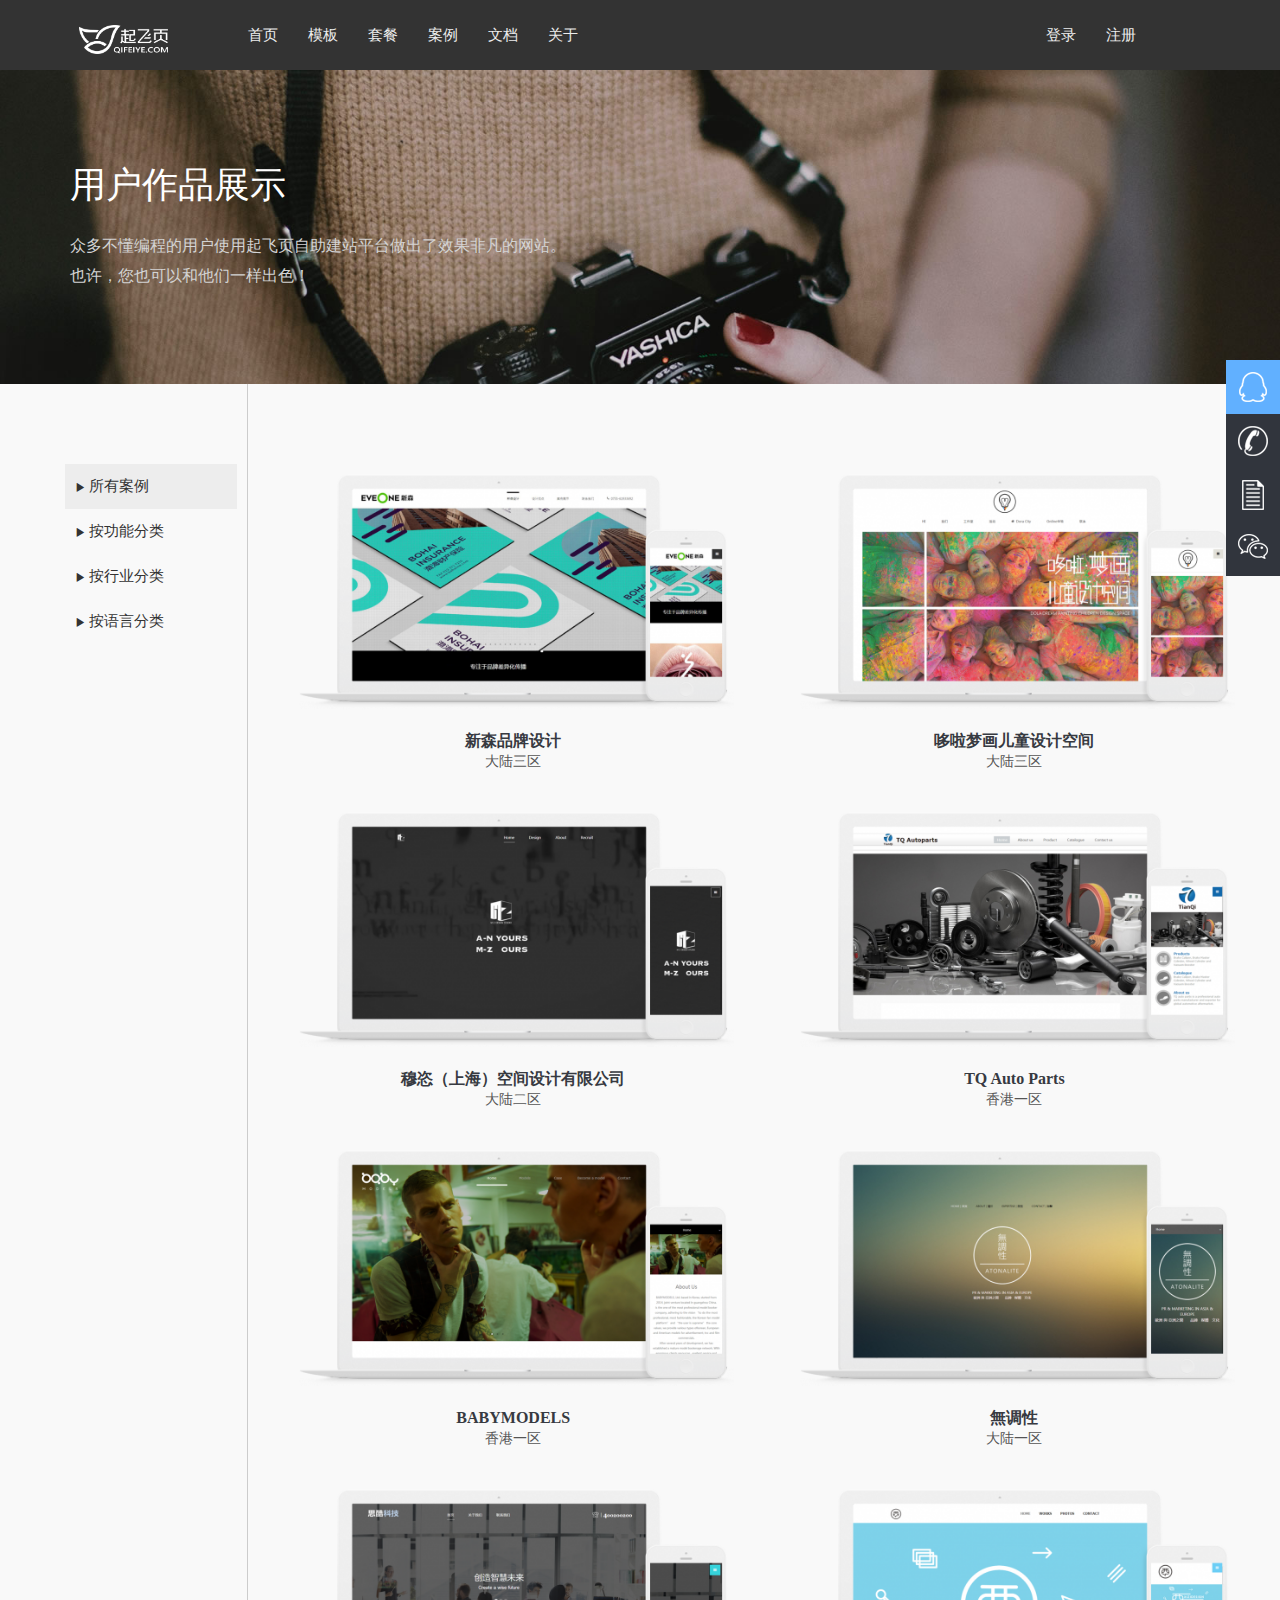
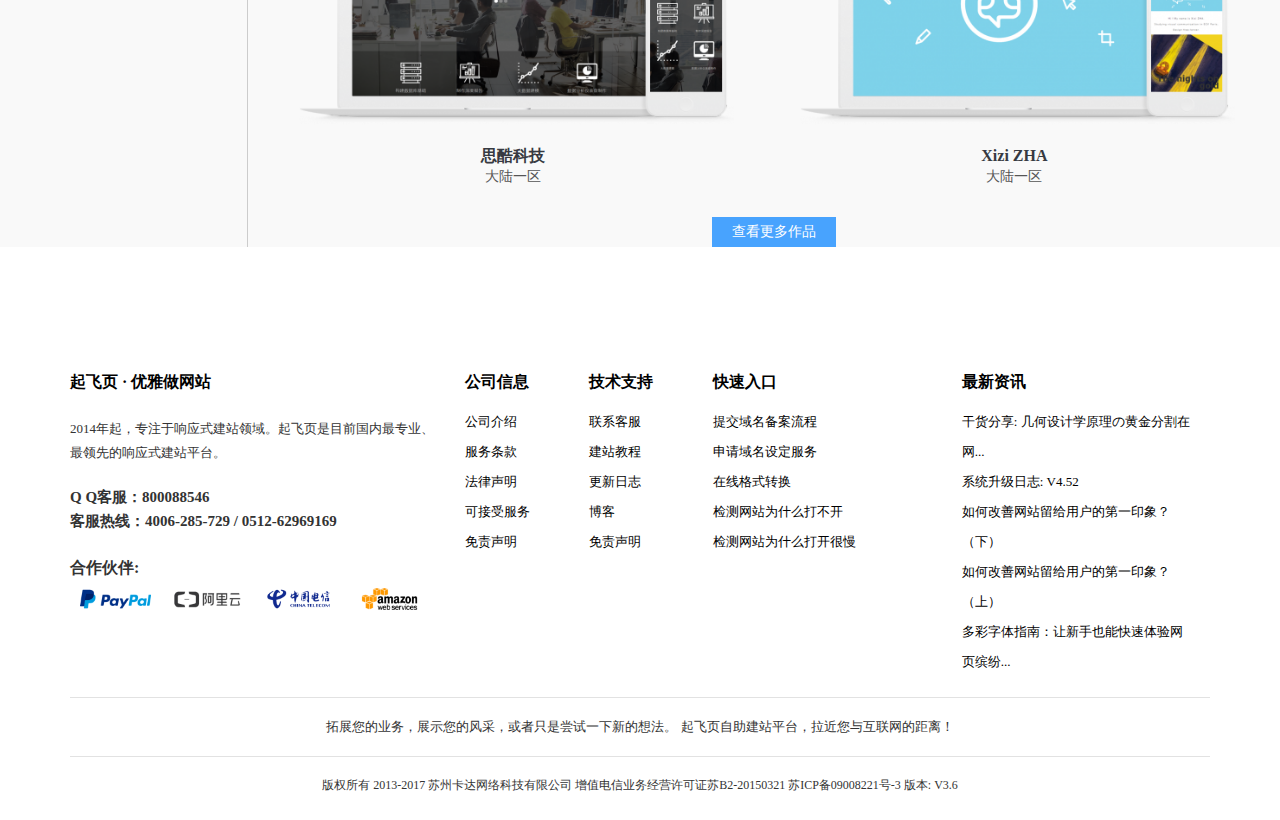
<file: example.html>
﻿<!DOCTYPE html>
<html>
	<head>
		<meta charset="UTF-8">
		<meta name="viewport" content="width=device-width,initial-scale=1,minimum-scale=1,maximum-scale=1,user-scalable=no" />
		<link rel="stylesheet" href="css/bootstrap.css" />
		<link rel="stylesheet" href="css/example.css"/>
		<link rel="stylesheet" href="css/footer&cbl.css" />
		<link rel="stylesheet" href="css/daohang.css"/>
		<script type="text/javascript" src="js/jquery-1.11.3.js" ></script>		
		<script type="text/javascript" src="js/bootstrap.js" ></script>
		<script type="text/javascript" src="js/hp.js"></script>
		<script type="text/javascript" src="js/templet.js" ></script>
		<title></title>
	</head>
	<body>
	<div id="main">
		<header  data-spy="affix" data-offset-top="70">
			<nav class="navbar-inverse" id="daohang">
				<div class="daohang">
					<div class="navbar-header clearfix">
						<button type="button" class="zd" id="zd" >
							<span class="glyphicon glyphicon-align-justify"></span>
						</button>
						<a href="#" class="navbar-brand"><img src="img/qifeiye.png"/></a>
					</div>
					<div class="collapse navbar-collapse" id="daohangtiao">
						<ul class="nav navbar-nav">
							<li><a href="index.html">首页</a></li>
							<li><a href="templet.html">模板</a></li>
							<li><a href="setmeal.html">套餐</a></li>
							<li><a href="example.html">案例</a></li>
							<li class="wd1"><a href="">文档</a>
								<ul class="wd2 clearfix">
									<li class="pull-left " style="width: 233px;">
										<p><a href="#" class="a1">教程中心</a></p>
										<ul class="ul1 pull-left">
											<li><a href="#">快速入门</a></li>
											<li><a href="#">绑定域名</a></li>
											<li><a href="#">网页设计</a></li>
										</ul>
										<ul class="ul2 pull-left">
											<li><a href="#">SEO相关</a></li>
											<li><a href="#">网站备案</a></li>
											<li><a href="#">商城在线</a></li>							
										</ul>
									</li>
									<li class="pull-left clearfix" style="width: 219px;">
										<p><a href="#" class="a1">版本更新日志</a></p>
										<ul class="ul1"> 
											<li><a href="#" title="系统升级日志：V4.52">系统升级日志：V4.52</a></li>
											<li><a href="#" title="系统升级日志：V4.50 & V4.51">系统升级日志：V4.50 ...</a></li>
											<li><a href="#" title="系统升级日志：V4.49">系统升级日志：V4.49</a></li>
											<li><a href="#" title="系统升级日志：V4.48">系统升级日志：V4.48</a></li>
										</ul>										
									</li>
									<li class="pull-left clearfix" style="width: 479px;">
										<p><a href="#" class="a1">建站资讯</a></p>
										<ul class="ul1">
											<li><a href="#" title="2017年响应式网站设计中字体排版的新趋势">2017年响应式网站设计中字...</a></li>
											<li><a href="#" title="如何提高网站的设计感？巧妙的几何图案是个捷径">如何提高网站的设计感？巧妙的...</a></li>
											<li><a href="#" title="什么是响应式网页布局? 给你五个最经典的例子">什么是响应式网页布局? 给你...</a></li>
											<li><a href="#" title="干货分享: 几何设计学原理の黄金分割在网页设计中应用">干货分享: 几何设计学原理の...</a></li>
										</ul>										
									</li>
								</ul>
							</li>
							<li class="gy1"><a href="">关于</a>
								<ul class="gy2 clearfix">
									<li class="pull-left clearfix" style="width: 130px;">
										<p><a href="#" class="a1">公司介绍</a></p>
										<ul class="ul1">
											<li><a href="#">公司介绍</a></li>
											<li><a href="#">服务条款</a></li>
											<li><a href="#">法律声明</a></li>
											<li><a href="#">可接受服务</a></li>
											<li><a href="#">免责声明</a></li>
										</ul>										
									</li>
									<li class="pull-left clearfix" style="width: 330px;">
										<p><a href="#" class="a1">荣誉资质</a></p>
										<table >
											<tr>
												<td><a href="#" class="a2"><img src="img/gy04.jpg"/></td>
												<td><a href="#" class="a2"><img src="img/gy01.jpg"/></td>
											</tr>
											<tr>
												<td><a href="#" class="a2"><img src="img/gy03.jpg"/></td>
												<td><a href="#" class="a2"><img src="img/gy02.jpg"/></td>
											</tr>
										</table>
									</li>
									<li class="lianxi pull-left clearfix" style="width: 478px;">
										<p><a href="#" class="a1">联系客服</a></p>
										<ul class="col-lg-12 col-md-12">
											<li><a href="#" class="aa1">客户服务热线</a></li>
											<li><a href="#" class="aa2">4006-285-729</a></li>
											<li><a href="#" class="aa1">QQ客户中心</a></li>
											<li><a href="#" class="aa2">800088546</a></li>
											<li><a href="#" class="aa1">公司地址</a></li>
											<li><a href="#" class="aa2">苏州市工业园区加成大厦F4-D2</a></li>
										</ul>										
									</li>
								</ul>
							</li>
								
						</ul>
						<ul class="zcdl nav navbar-nav pull-right">
							<li><a href="login.html">登录</a></li>
							<li><a href="register.html">注册</a></li>
						</ul>
					</div>					
				</div>
				<div id="box">
					<div class="box1 col-sm-2 col-xs-2">
						<span id="X" class="glyphicon glyphicon-remove pull-right" ></span>
					</div>
					<div class="box2 col-sm-10 col-xs-10" >
						<ul id="ul1"class="clearfix">
							<li><a href="index.html">首页</a></li>
							<li><a href="templet.html">模板</a></li>
							<li><a href="setmeal.html">套餐</a></li>
							<li><a href="example.html">案例</a></li>
							<li id="wd"><a>文档<i class="glyphicon glyphicon-menu-right"></i></a></li>
							<li id="gy"><a>关于<i class="glyphicon glyphicon-menu-right"></i></a></li>
						</ul>
						<div id="wd1">
							<ul>
								<li id="fanhui1"><a>返回上一级</a></li>
								<li><a>教程中心</a></li>
								<li><a>建站资讯</a></li>
								<li><a>更新日志</a></li>
							</ul>
						</div>
						<div id="gy1" >
							<ul id="ul2">
								<li id="fanhui2"><a>返回上一级</a></li>
								<li id="gcxx"><a>公司信息<i class="glyphicon glyphicon-menu-right"></i></a></li>
								<li><a>荣誉资质</a></li>
								<li><a>联系客服</a></li>
							</ul>
						</div>
						<div id="gc" >
							<ul >
								<li id="fanhui3"><a>返回上一级</a></li>
								<li><a>公司介绍</a></li>
								<li><a>服务条款</a></li>
								<li><a>法律声明</a></li>
								<li><a>可接受服务</a></li>
								<li><a>免责声明</a></li>
							</ul>
						</div>
					</div>
				</div>
			</nav>
		</header>
		<div class="main">
			<div class="e1">
				<div class="e1-1">
					<div class="e1-1-1 ">
						<div class="e1-1-1a container">
							<img src="img/p4-2.png" class="img-responsive" width="234" height="56"/><br />
							<span>起飞页是当今最领先的响应式自助建站平台，流线式网页布局设计方案，可视化图文内容编辑模式，它让网站制作和维护成为一件轻松惬意的事。无论是普通互联网用户还是专业网站制作人员，都能使用起飞页设计出最具专业水准的网站。</span>	
							<br><a>现在注册</a>
						</div>
					</div>
			    </div>
			    <div class="e1-2">
			    	<div class="e1-2-1">
						<div class="e1-2-1a container">
							<span>用户作品展示</span>	
							<br>
							<p>众多不懂编程的用户使用起飞页自助建站平台做出了效果非凡的网站。</p>
							<p>也许，您也可以和他们一样出色！</p>
						</div>
					</div>
			    </div>
			</div>
			<div class="e2 clearfix">
				<div class="e2-1 col-lg-2 col-md-2">
					<ul class="eul1">
						<li><span class="active"><b class="glyphicon glyphicon-play"></b> 所有案例</span></li>
						<li><span><b class="glyphicon glyphicon-play"></b> 按功能分类</span>
							<ul class="eul2">
								<li><a><b class="glyphicon glyphicon-play"></b> 企业展示</a></li>
								<li><a><b class="glyphicon glyphicon-play"></b> 产品、作品...</a></li>
								<li><a><b class="glyphicon glyphicon-play"></b> 个人展示</a></li>
								<li><a><b class="glyphicon glyphicon-play"></b> 博客</a></li>
								<li><a><b class="glyphicon glyphicon-play"></b> 在线商城</a></li>
							</ul>
						</li>
						<li><span><b class="glyphicon glyphicon-play"></b> 按行业分类</span>
							<ul class="eul2">
								<li><a><b class="glyphicon glyphicon-play"></b> 企业服务</a></li>
								<li><a><b class="glyphicon glyphicon-play"></b> 文化机构</a></li>
								<li><a><b class="glyphicon glyphicon-play"></b> IT</a></li>
								<li><a><b class="glyphicon glyphicon-play"></b> 贸易</a></li>
								<li><a><b class="glyphicon glyphicon-play"></b> 金融</a></li>
								<li><a><b class="glyphicon glyphicon-play"></b> 图媒</a></li>
								<li><a><b class="glyphicon glyphicon-play"></b> 家居</a></li>
								<li><a><b class="glyphicon glyphicon-play"></b> 旅游</a></li>
								<li><a><b class="glyphicon glyphicon-play"></b> 法律服务</a></li>
								<li><a><b class="glyphicon glyphicon-play"></b> 生物科技</a></li>
								<li><a><b class="glyphicon glyphicon-play"></b> 能源</a></li>
								<li><a><b class="glyphicon glyphicon-play"></b> 餐饮</a></li>
								<li><a><b class="glyphicon glyphicon-play"></b> 汽车服务</a></li>
								<li><a><b class="glyphicon glyphicon-play"></b> 公益</a></li>
							</ul>
						</li>
						<li><span><b class="glyphicon glyphicon-play"></b> 按语言分类</span>
							<ul class="eul2">
								<li><a><b class="glyphicon glyphicon-play"></b> 英语</a></li>
								<li><a><b class="glyphicon glyphicon-play"></b> 日语</a></li>
							</ul>
						</li>
					</ul>
				</div>
				<div class="e2-2 col-lg-10 col-md-10 col-sm-12 col-xs-12 clearfix">
					<div class="e2-2-1">
						<div>
							<div class="e2-2-1-menu" data-toggle="collapse" data-target="#nav">按分类浏览<i class="glyphicon glyphicon-menu-down pull-right"></i></div>
							<nav  id="nav" class="collapse" >
							<li><b class="glyphicon glyphicon-play"></b> 所有案例</li>
							<li data-toggle="collapse" data-target="#e2ul1" ><b class="glyphicon glyphicon-play"></b> 按功能分类<i class="glyphicon glyphicon-menu-down pull-right"></i>
								<ul id="e2ul1" class="e2ul collapse" >
									<li><b class="glyphicon glyphicon-play"></b> 企业展示</li>
									<li><b class="glyphicon glyphicon-play"></b> 产品、作品...</li>
									<li><b class="glyphicon glyphicon-play"></b> 个人展示</li>
									<li><b class="glyphicon glyphicon-play"></b> 博客</li>
									<li><b class="glyphicon glyphicon-play"></b> 在线商城</li>
								</ul>
							</li>
							<li data-toggle="collapse" data-target="#e2ul2"><b class="glyphicon glyphicon-play"></b> 按行业分类<i class="glyphicon glyphicon-menu-down pull-right"></i>
								<ul id="e2ul2" class="e2ul collapse">
									<li><b class="glyphicon glyphicon-play"></b> 企业服务</li>
									<li><b class="glyphicon glyphicon-play"></b> 文化机构</li>
									<li><b class="glyphicon glyphicon-play"></b> IT</li>
									<li><b class="glyphicon glyphicon-play"></b> 贸易</li>
									<li><b class="glyphicon glyphicon-play"></b> 金融</li>
									<li><b class="glyphicon glyphicon-play"></b> 图媒</li>
									<li><b class="glyphicon glyphicon-play"></b> 家居</li>
									<li><b class="glyphicon glyphicon-play"></b> 旅游</li>
									<li><b class="glyphicon glyphicon-play"></b> 法律服务</li>
									<li><b class="glyphicon glyphicon-play"></b> 生物科技</li>
									<li><b class="glyphicon glyphicon-play"></b> 能源</li>
									<li><b class="glyphicon glyphicon-play"></b> 餐饮</li>
									<li><b class="glyphicon glyphicon-play"></b> 汽车服务</li>
									<li><b class="glyphicon glyphicon-play"></b> 公益</li>
							</ul>
							</li>
							<li data-toggle="collapse" data-target="#e2ul3"><b class="glyphicon glyphicon-play"></b> 按语言分类<i class="glyphicon glyphicon-menu-down pull-right"></i>
								<ul id="e2ul3" class="e2ul collapse">
									<li><b class="glyphicon glyphicon-play"></b> 英语</li>
									<li><b class="glyphicon glyphicon-play"></b> 日语</li>
							</ul>
							</li>
							</nav>
						</div>							
					</div>		
					<div class="e2-2-2 col-lg-12 col-md-12 col-sm-12 col-xs-12 clearfix">
						<!--<div class="e2-2-2-anli col-lg-6 col-md-6 col-sm-6 col-xs-6" style="background: skyblue;">
							<div class="e2-2-2-img">
								<a title="新森品牌设计"><img src="img/p4-4.png" class="img-responsive"/></a>
							</div>
							<div class="e2-2-2-w">
								<span><a title="新森品牌设计">新森品牌设计</a></span>
								<p>大陆三区</p>								
							</div>					
						</div>-->								
					</div>
					<div class="e2-2-3 col-lg-12 col-md-12 col-sm-12 col-xs-12">
						<a>查看更多作品</a>
					</div>
				</div>
			</div>
		</div>
		
		<div class="footer">
			<div class="f1">
				<div class="container">
					<div class="ff1 col-lg-4 col-md-4 col-sm-12 col-xs-12">
						<div class="ff1-1">起飞页 · 优雅做网站</div>
						<div class="ff1-2">2014年起，专注于响应式建站领域。起飞页是目前国内最专业、最领先的响应式建站平台。</div>
						<div class="ff1-3">
							<p>Q Q客服：800088546</p>
							<p>客服热线：4006-285-729 / 0512-62969169</p>
						</div>
						<div class="ff1-4">
							<p>合作伙伴:</p>
							<div class="col-lg-3 col-md-3 col-sm-3 col-xs-3"><img src="img/p1-25 (1).png"></div>
							<div class="col-lg-3 col-md-3 col-sm-3 col-xs-3"><img src="img/p1-25 (4).png"></div>
							<div class="col-lg-3 col-md-3 col-sm-3 col-xs-3"><img src="img/p1-25 (2).png"></div>
							<div class="col-lg-3 col-md-3 col-sm-3 col-xs-3"><img src="img/p1-25 (3).png"></div>							
						</div>
					</div>
					<div class="ff2 col-lg-8 col-md-8">
						<div class="col-lg-2 col-md-2">
							<div class="ff2-1"><p>公司信息</p></div>
							<p><a href="#">公司介绍</a></p>
							<p><a href="#">服务条款</a></p>
							<p><a href="#">法律声明</a></p>
							<p><a href="#">可接受服务</a></p>
							<p><a href="#">免责声明</a></p>
						</div>
						<div class="col-lg-2 col-md-2">
							<div class="ff2-1"><p>技术支持</p></div>
							<p><a href="#">联系客服</a></p>
							<p><a href="#">建站教程</a></p>
							<p><a href="#">更新日志</a></p>
							<p><a href="#">博客</a></p>
							<p><a>免责声明</a></p>
						</div>
						<div class="col-lg-4 col-md-4">
							<div class="ff2-1"><p>快速入口</p></div>
							<p><a href="#">提交域名备案流程</a></p>
							<p><a href="#">申请域名设定服务</a></p>
							<p><a href="#">在线格式转换</a></p>
							<p><a href="#">检测网站为什么打不开</a></p>
							<p><a href="#">检测网站为什么打开很慢</a></p>
						</div>
						<div class="col-lg-4 col-md-4" style="padding-right: 0;">
							<div class="ff2-1"><p>最新资讯</p></div>
							<p><a href="#">干货分享: 几何设计学原理の黄金分割在网...</a></p>
							<p><a href="#">系统升级日志: V4.52</a></p>
							<p><a href="#">如何改善网站留给用户的第一印象？（下）</a></p>
							<p><a href="#">如何改善网站留给用户的第一印象？（上）</a></p>
							<p><a href="#">多彩字体指南：让新手也能快速体验网页缤纷...</a></p>
						</div>
					</div>
				</div>
								
			</div>
			<div class="f2">
				<div class="container">
					<hr style="width: 100%;border: none;height: 1px;background-color: #E2E2E2;"/>
					<p>拓展您的业务，展示您的风采，或者只是尝试一下新的想法。 起飞页自助建站平台，拉近您与互联网的距离！</p>
					<hr style="width: 100%;border: none;height: 1px;background-color: #E2E2E2;"/>
					<p>版权所有 2013-2017 苏州卡达网络科技有限公司   增值电信业务经营许可证苏B2-20150321 苏ICP备09008221号-3 版本: V3.6</p>
				</div>
			</div>
		</div>
		
	
		<ul class="cbl" >
			<li><a href="#">
				<div class="icon d1"><i class="i1"></i><span class="title">在线客服</span></div>
			</a></li>
			<i class="clearfix"></i>
			<li><a href="#">
				<div class="icon d2"><i class="i2"></i><span class="title">4006285729</span></div>
			</a></li>
			<i class="clearfix"></i>
			<li><a  href="#">
				<div class="icon"><i class="i3"></i><span class="title">教程中心</span></div>
			</a></li>
			<i class="clearfix"></i>
			<li ><a  href="#">
				<div class="icon d4" data-toggle="tooltip" data-placement = "left" title="<img src='img/erweima.png'><br/> 关注微信 " data-html="true"><i class="i4"></i></div>
			</a></li>
		</ul>
	</div>
	</body>
</html>
</file>
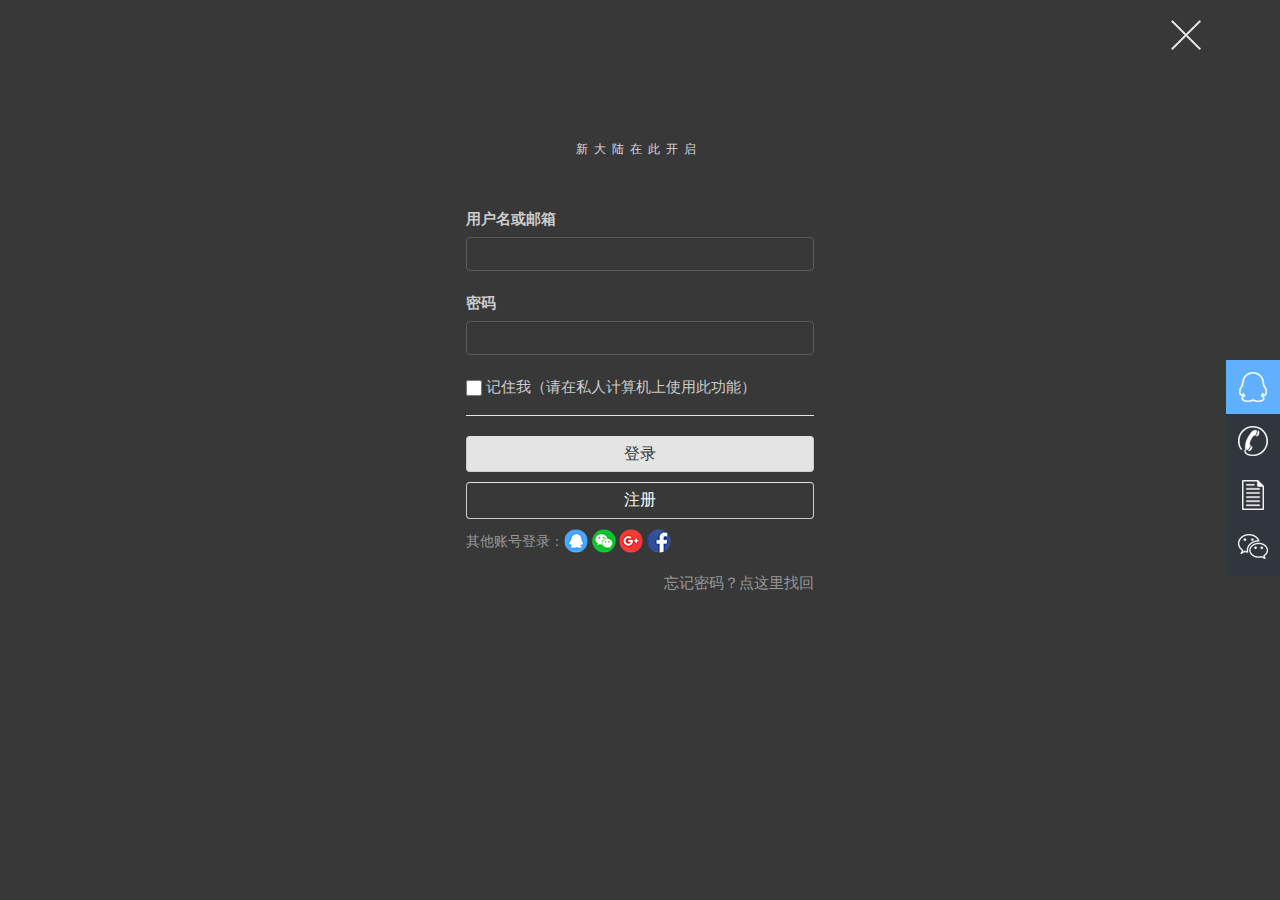
<file: login.html>
﻿<!DOCTYPE html>
<html>
	<head>
		<meta charset="utf-8">
		<meta name="viewport" content="width=device-width,initial-scale=1,minimum-scale=1,maximum-scale=1,user-scalable=no" />
		<link rel="stylesheet" href="css/bootstrap.css" />
		<link rel="stylesheet" href="css/login.css" />
		<link rel="stylesheet" href="css/footer&cbl.css" />
		<link rel="stylesheet" href="css/daohang.css" />
		<script type="text/javascript" src="js/jquery-1.11.3.js" ></script>		
		<script type="text/javascript" src="js/bootstrap.js" ></script>
		<script type="text/javascript" src="js/templet.js" ></script>
		<script type="text/javascript" src="js/hp.js" ></script>
		<title></title>
	</head>
	<body>
		<div id="main">
			<nav class=" navbar-inverse" id="daohang">
				<div class="daohang">
					<div class="navbar-header clearfix">
						<button type="button" class="zd" id="zd" >
							<span class="glyphicon glyphicon-align-justify"></span>
						</button>
					</div>
					<div class="collapse navbar-collapse" id="daohangtiao">
						<span class="close"><a href="javascript:history.go(-1);"><i></i></a></span>
					</div>						
				</div>
				<div id="box">
					<div class="box1 col-sm-2 col-xs-2">
						<span id="X" class="glyphicon glyphicon-remove pull-right" ></span>
					</div>
					<div class="box2 col-sm-10 col-xs-10" >
						<ul id="ul1"class="clearfix">
							<li><a href="index.html">首页</a></li>
							<li><a href="templet.html">模板</a></li>
							<li><a href="setmeal.html">套餐</a></li>
							<li><a href="example.html">案例</a></li>
							<li id="wd"><a>文档<i class="glyphicon glyphicon-menu-right"></i></a></li>
							<li id="gy"><a>关于<i class="glyphicon glyphicon-menu-right"></i></a></li>
						</ul>
						<div id="wd1">
							<ul>
								<li id="fanhui1"><a>返回上一级</a></li>
								<li><a>教程中心</a></li>
								<li><a>建站资讯</a></li>
								<li><a>更新日志</a></li>
							</ul>
						</div>
						<div id="gy1" >
							<ul id="ul2">
								<li id="fanhui2"><a>返回上一级</a></li>
								<li id="gcxx"><a>公司信息<i class="glyphicon glyphicon-menu-right"></i></a></li>
								<li><a>荣誉资质</a></li>
								<li><a>联系客服</a></li>
							</ul>
						</div>
						<div id="gc" >
							<ul >
								<li id="fanhui3"><a>返回上一级</a></li>
								<li><a>公司介绍</a></li>
								<li><a>服务条款</a></li>
								<li><a>法律声明</a></li>
								<li><a>可接受服务</a></li>
								<li><a>免责声明</a></li>
							</ul>
						</div>
					</div>
				</div>
			</nav>
			<div class="main">	
			<div class="container">
				<div class="c2">
<!--					<a href=""></a><span>
						<img src="" />
					</span></a>-->
					<p>新大陆在此开启</p>
				</div>
				<div class="c3">
					<form>
						<div class="form-group">
    						<label for="usernameoremail">用户名或邮箱</label>
    						<input type="text" class="form-control" id="usernameoremail">
  						</div>
  						<div class="form-group">
    						<label for="password">密码</label>
    						<input type="password" class="form-control" id="password">
  						</div>
  						<div class="checkbox">
    						<label>
     		 					<input type="checkbox"> 记住我（请在私人计算机上使用此功能）
    						</label>
  						</div>
  						<div class="c3-1">
							<button id="denglu" type="submit" class="btn btn-default btn1">登录</button>  
							<a href="register.html" type="button" class="btn btn-default btn2">注册</a>
						</div>
						<div class="c3-2 clearfix">
							<span class="c3-2-2">其他账号登录：</span>
							<div class="c3-2-1">
								<a href="" title="使用腾讯QQ登录"><span class="s1"></span></a>
								<a href="" title="使用微信登录"><span class="s2"></span></a>
								<a href="" title="使用谷歌登录"><span class="s3"></span></a>
								<a href="" title="使用脸书登录"><span class="s4"></span></a>
							</div>
						</div>
						<div class="c3-3 clearfix">
							<a href="" class="pull-right">忘记密码？点这里找回</a>
						</div>
					</form>
				</div>
			</div>
		</div>
		<ul class="cbl" >
			<li><a href="#">
				<div class="icon d1"><i class="i1"></i><span class="title">在线客服</span></div>
			</a></li>
			<i class="clearfix"></i>
			<li><a href="#">
				<div class="icon d2"><i class="i2"></i><span class="title">4006285729</span></div>
			</a></li>
			<i class="clearfix"></i>
			<li><a  href="#">
				<div class="icon"><i class="i3"></i><span class="title">教程中心</span></div>
			</a></li>
			<i class="clearfix"></i>
			<li ><a  href="#">
				<div class="icon d4" data-toggle="tooltip" data-placement = "left" title="<img src='img/erweima.png'><br/> 关注微信 " data-html="true"><i class="i4"></i></div>
			</a></li>
		</ul>
		</div>
		
	</body>
</html>
</file>
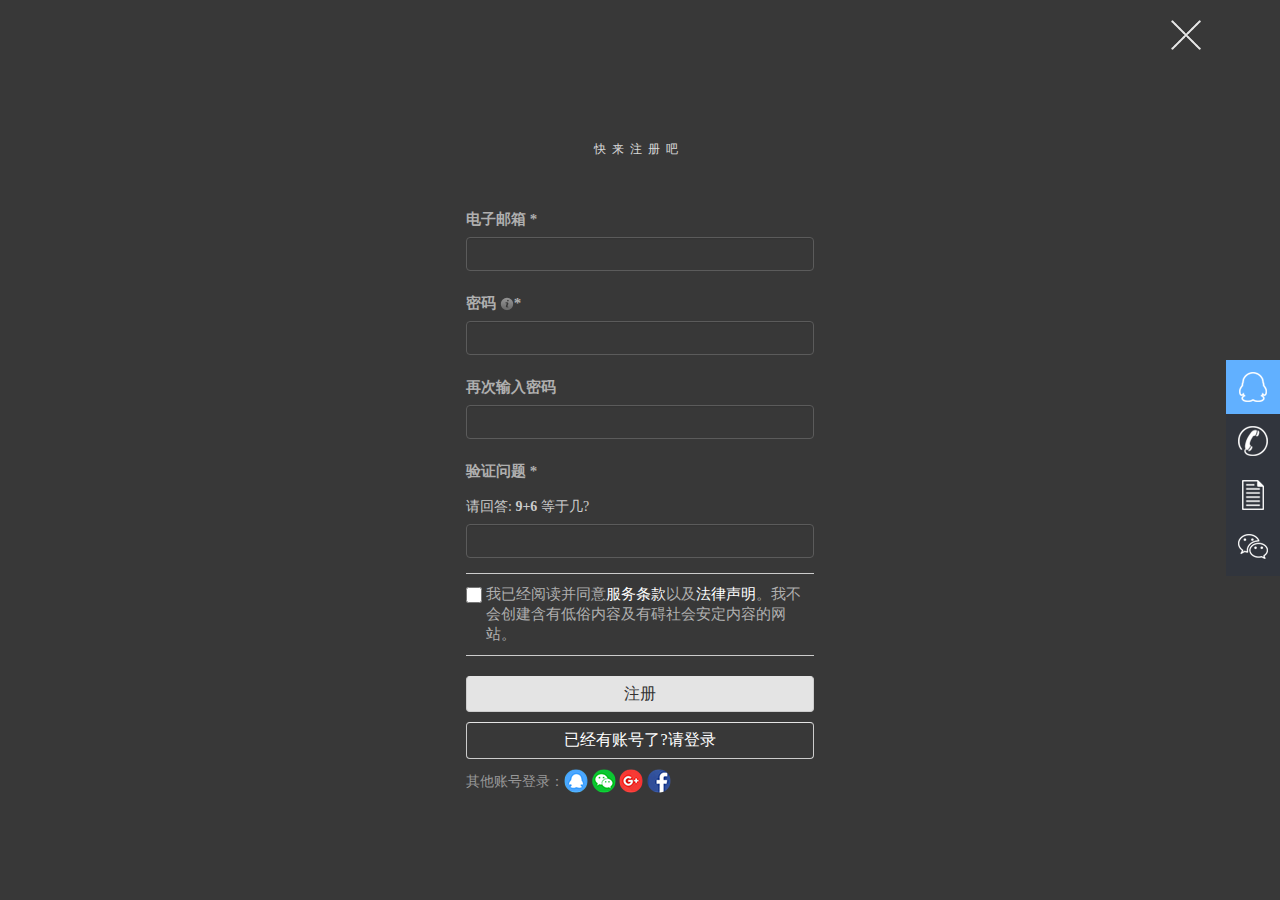
<file: register.html>
﻿<!DOCTYPE html>
<html>
	<head>
		<meta charset="utf-8">
		<meta name="viewport" content="width=device-width,initial-scale=1,minimum-scale=1,maximum-scale=1,user-scalable=no" />
		<link rel="stylesheet" href="css/bootstrap.css" />
		<link rel="stylesheet" href="css/register.css" />
		<link rel="stylesheet" href="css/footer&cbl.css" />
		<link rel="stylesheet" href="css/daohang.css" />
		<script type="text/javascript" src="js/jquery-1.11.3.js" ></script>		
		<script type="text/javascript" src="js/bootstrap.js" ></script>
		<script type="text/javascript" src="js/templet.js" ></script>
		<title></title>
	</head>
	<body>
	<div id="main">
		<nav class=" navbar-inverse" id="daohang">
				<div class="daohang">
					<div class="navbar-header clearfix">
						<button type="button" class="zd" id="zd" >
							<span class="glyphicon glyphicon-align-justify"></span>
						</button>
					</div>
					<div class="collapse navbar-collapse" id="daohangtiao">
						<span class="close"><a href="javascript:history.go(-1);"><i></i></a></span>
					</div>						
				</div>
				<div id="box">
					<div class="box1 col-sm-2 col-xs-2">
						<span id="X" class="glyphicon glyphicon-remove pull-right" ></span>
					</div>
					<div class="box2 col-sm-10 col-xs-10" >
						<ul id="ul1"class="clearfix">
							<li><a href="index.html">首页</a></li>
							<li><a href="templet.html">模板</a></li>
							<li><a href="setmeal.html">套餐</a></li>
							<li><a href="example.html">案例</a></li>
							<li id="wd"><a>文档<i class="glyphicon glyphicon-menu-right"></i></a></li>
							<li id="gy"><a>关于<i class="glyphicon glyphicon-menu-right"></i></a></li>
						</ul>
						<div id="wd1">
							<ul>
								<li id="fanhui1"><a>返回上一级</a></li>
								<li><a>教程中心</a></li>
								<li><a>建站资讯</a></li>
								<li><a>更新日志</a></li>
							</ul>
						</div>
						<div id="gy1" >
							<ul id="ul2">
								<li id="fanhui2"><a>返回上一级</a></li>
								<li id="gcxx"><a>公司信息<i class="glyphicon glyphicon-menu-right"></i></a></li>
								<li><a>荣誉资质</a></li>
								<li><a>联系客服</a></li>
							</ul>
						</div>
						<div id="gc" >
							<ul >
								<li id="fanhui3"><a>返回上一级</a></li>
								<li><a>公司介绍</a></li>
								<li><a>服务条款</a></li>
								<li><a>法律声明</a></li>
								<li><a>可接受服务</a></li>
								<li><a>免责声明</a></li>
							</ul>
						</div>
					</div>
				</div>
			</nav>
		<div class="main">
			<div class="container  ">
				<div class="c2">
<!--					<a href=""></a><span>
						<img src="img/qifeiye.png" />
					</span></a>-->
					<p>快来注册吧</p>
				</div>
				<div class="c3">
					<form>
						<div class="form-group">
    						<label for="usernameoremail">电子邮箱 *</label>
    						<input type="text" class="form-control" id="usernameoremail">
    						<span class="pp hide">此项必须填写</span>
  						</div>
  						<div class="form-group">
    						<label for="password">密码 <img class="help" src="img/help.png" title="最少8位"/>*</label>
    						<input type="password" class="form-control" id="password">
  							<span class="pp hide">此项必须填写</span>
  						</div>
  						<div class="form-group">
    						<label for="password">再次输入密码 </label>
    						<input type="password" class="form-control" id="password">
  						</div>
  						<div class="form-group">
    						<label for="question">验证问题 *</label>
    						<p style="color: #CCCCCC; font-size: 14px;">请回答: <label id="answer" style="color: #CCCCCC; font-size: 14px;"></label> 等于几?</p>
    						<input type="text" class="form-control" id="question">
  							<span class="pp hide">此项必须填写</span>
  						</div>
  						<div class="checkbox">
    						<label>
     		 					<input type="checkbox"> 我已经阅读并同意<a>服务条款</a>以及<a>法律声明</a>。我不会创建含有低俗内容及有碍社会安定内容的网站。
    						</label>
  						</div>
  						<div class="c3-1">
							<button type="submit" class="btn btn-default btn1">注册</button>  
							<a href="login.html" type="button" class="btn btn-default btn2">已经有账号了?请登录</a>
						</div>
						<div class="c3-2 clearfix">
							<span class="c3-2-2">其他账号登录：</span>
							<div class="c3-2-1">
								<a href="" title="使用腾讯QQ登录"><span class="s1"></span></a>
								<a href="" title="使用微信登录"><span class="s2"></span></a>
								<a href="" title="使用谷歌登录"><span class="s3"></span></a>
								<a href="" title="使用脸书登录"><span class="s4"></span></a>
							</div>
						</div>
					</form>
				</div>
			</div>
		</div>
		<ul class="cbl" >
			<li><a href="#">
				<div class="icon d1"><i class="i1"></i><span class="title">在线客服</span></div>
			</a></li>
			<i class="clearfix"></i>
			<li><a href="#">
				<div class="icon d2"><i class="i2"></i><span class="title">4006285729</span></div>
			</a></li>
			<i class="clearfix"></i>
			<li><a  href="#">
				<div class="icon"><i class="i3"></i><span class="title">教程中心</span></div>
			</a></li>
			<i class="clearfix"></i>
			<li ><a  href="#">
				<div class="icon d4" data-toggle="tooltip" data-placement = "left" title="<img src='img/erweima.png'><br/> 关注微信 " data-html="true"><i class="i4"></i></div>
			</a></li>
		</ul>
	</div>
	</body>
	<script type="text/javascript" src="js/hp.js" ></script>
	<script type="text/javascript">
		/*$(function(){
			$("#dhbtn1").click(function(){
			//	console.log(1);
				$(".dhkuang").show();
				$(".dhneirong").animate("left","679px")
			})
		})*/
	</script>
	
</html>
</file>
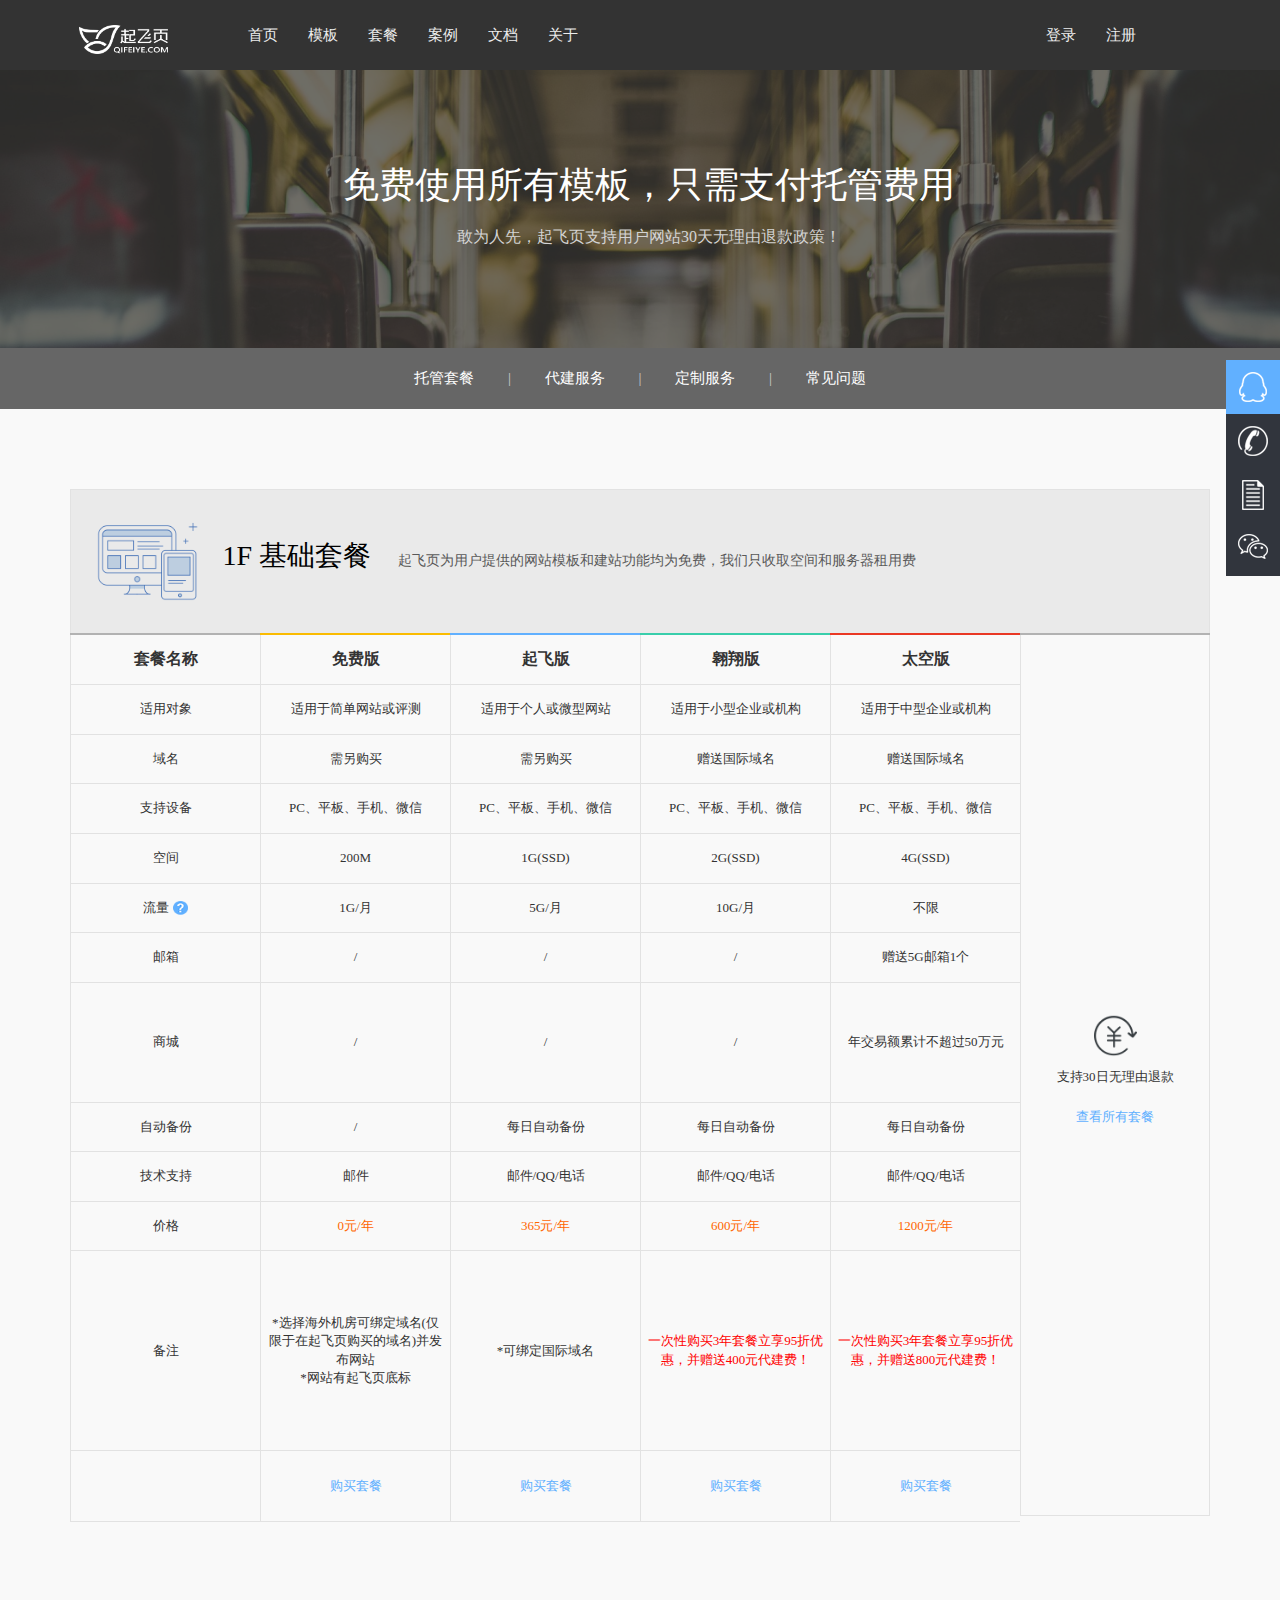
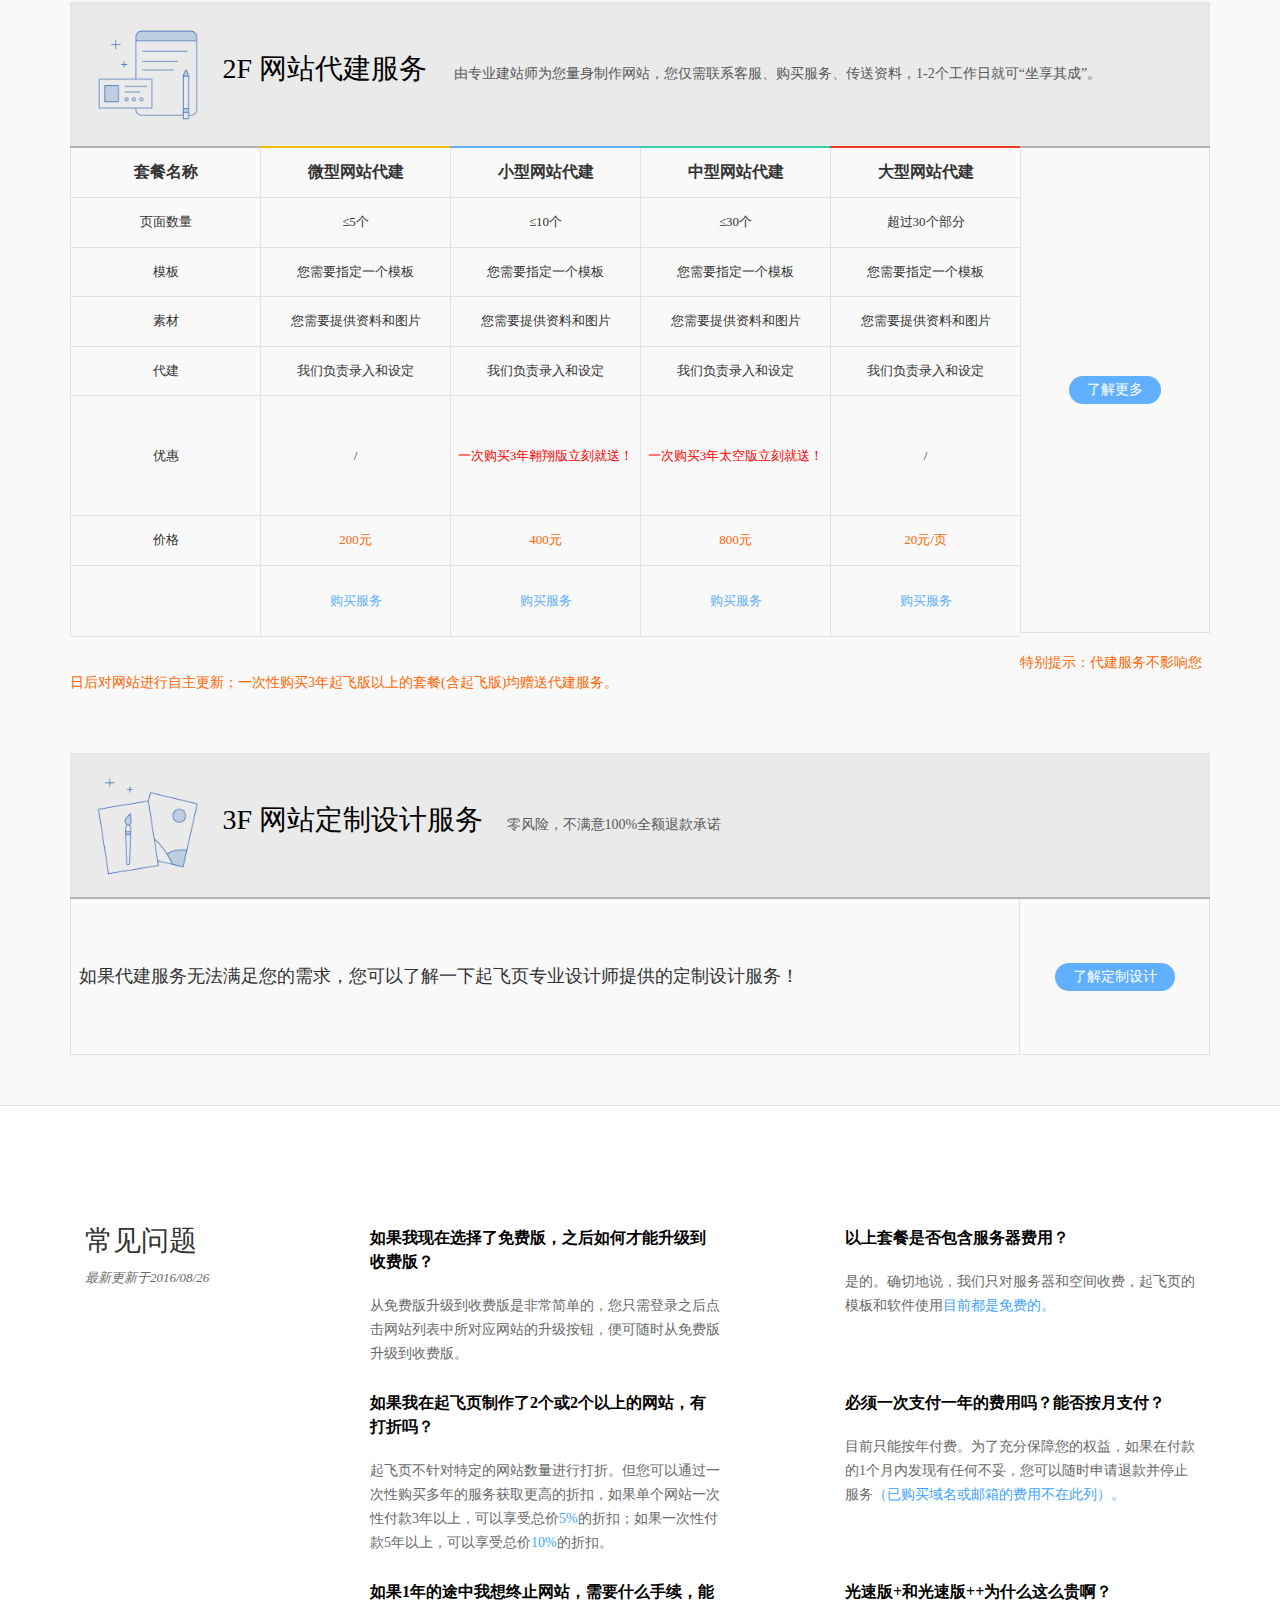
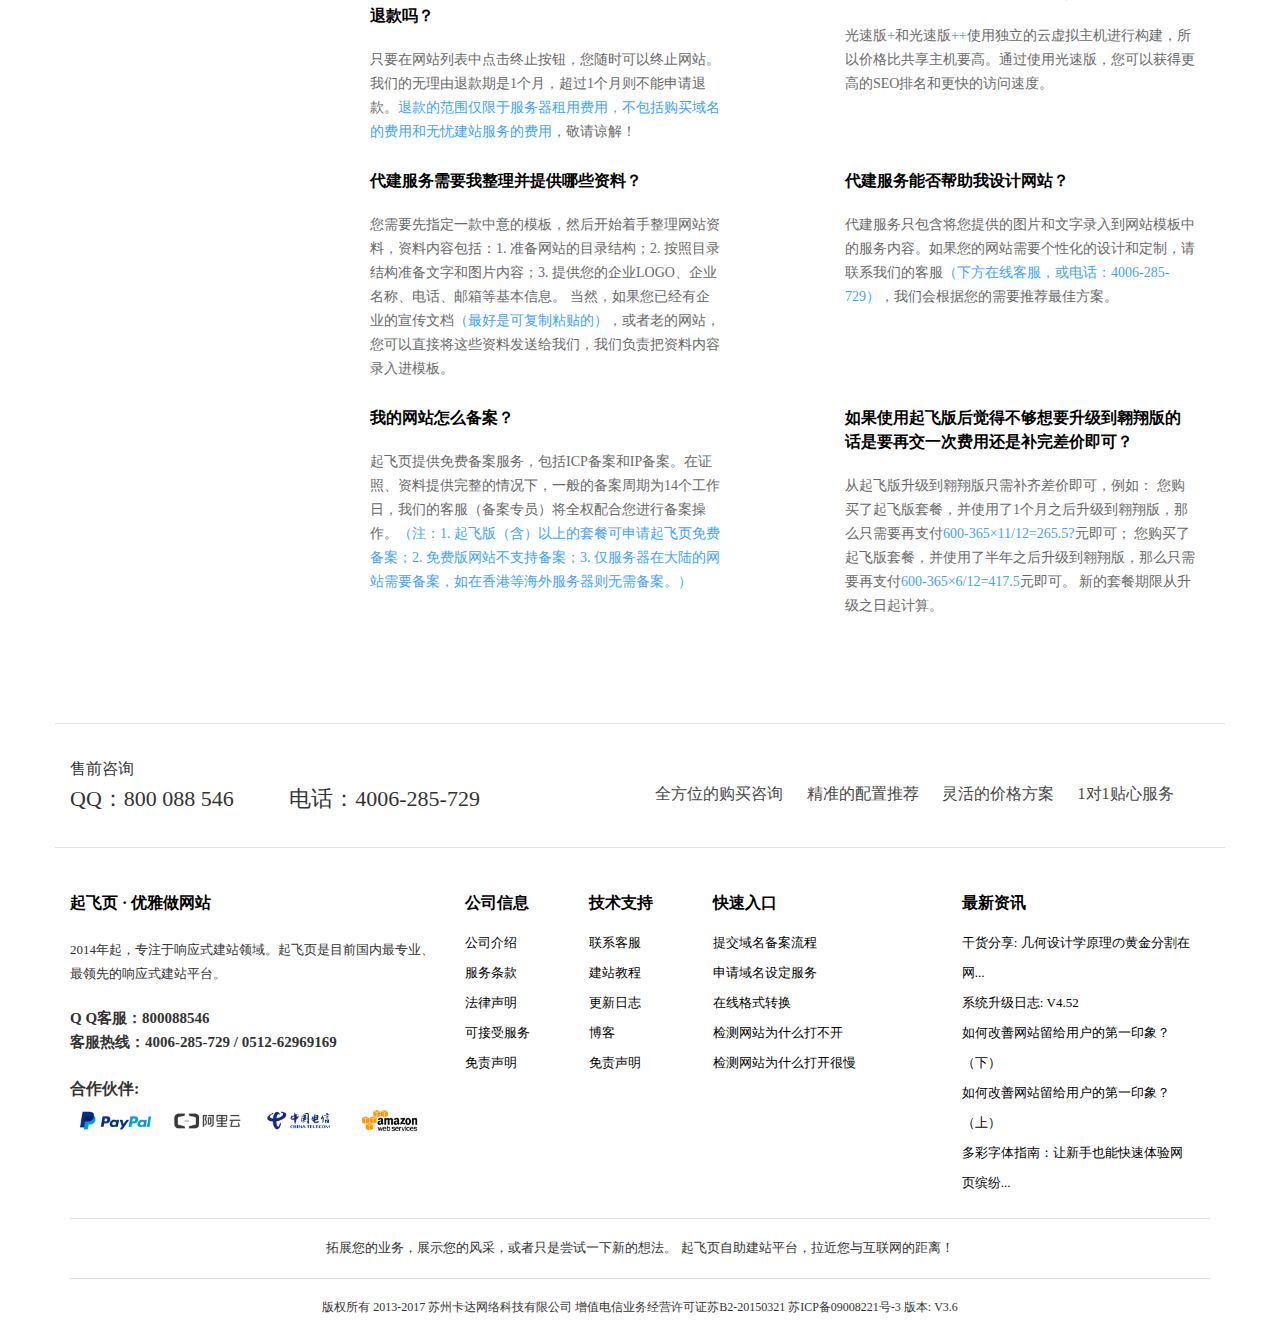
<file: setmeal.html>
﻿<!DOCTYPE html>
<html>
	<head>
		<meta charset="UTF-8">
		<meta name="viewport" content="width=device-width,initial-scale=1,minimum-scale=1,maximum-scale=1,user-scalable=no" />
		<link rel="stylesheet" href="css/bootstrap.css" />
		<link rel="stylesheet" href="css/setmeal.css"/>
		<link rel="stylesheet" href="css/footer&cbl.css" />
		<link rel="stylesheet" href="css/daohang.css"/>
		<script type="text/javascript" src="js/jquery-1.11.3.js" ></script>		
		<script type="text/javascript" src="js/bootstrap.js" ></script>
		<script type="text/javascript" src="js/hp.js"></script>
		<script type="text/javascript" src="js/templet.js" ></script>
		<title></title>
	</head>
	<body>
	<div id="main">
		<header  data-spy="affix" data-offset-top="70">
			<nav class="navbar-inverse" id="daohang">
				<div class="daohang">
					<div class="navbar-header clearfix">
						<button type="button" class="zd" id="zd" >
							<span class="glyphicon glyphicon-align-justify"></span>
						</button>
						<a href="#" class="navbar-brand"><img src="img/qifeiye.png"/></a>
					</div>
					<div class="collapse navbar-collapse" id="daohangtiao">
						<ul class="nav navbar-nav">
							<li><a href="index.html">首页</a></li>
							<li><a href="templet.html">模板</a></li>
							<li><a href="setmeal.html">套餐</a></li>
							<li><a href="example.html">案例</a></li>
							<li class="wd1"><a href="">文档</a>
								<ul class="wd2 clearfix">
									<li class="pull-left " style="width: 233px;">
										<p><a href="#" class="a1">教程中心</a></p>
										<ul class="ul1 pull-left">
											<li><a href="#">快速入门</a></li>
											<li><a href="#">绑定域名</a></li>
											<li><a href="#">网页设计</a></li>
										</ul>
										<ul class="ul2 pull-left">
											<li><a href="#">SEO相关</a></li>
											<li><a href="#">网站备案</a></li>
											<li><a href="#">商城在线</a></li>							
										</ul>
									</li>
									<li class="pull-left clearfix" style="width: 219px;">
										<p><a href="#" class="a1">版本更新日志</a></p>
										<ul class="ul1"> 
											<li><a href="#" title="系统升级日志：V4.52">系统升级日志：V4.52</a></li>
											<li><a href="#" title="系统升级日志：V4.50 & V4.51">系统升级日志：V4.50 ...</a></li>
											<li><a href="#" title="系统升级日志：V4.49">系统升级日志：V4.49</a></li>
											<li><a href="#" title="系统升级日志：V4.48">系统升级日志：V4.48</a></li>
										</ul>										
									</li>
									<li class="pull-left clearfix" style="width: 479px;">
										<p><a href="#" class="a1">建站资讯</a></p>
										<ul class="ul1">
											<li><a href="#" title="2017年响应式网站设计中字体排版的新趋势">2017年响应式网站设计中字...</a></li>
											<li><a href="#" title="如何提高网站的设计感？巧妙的几何图案是个捷径">如何提高网站的设计感？巧妙的...</a></li>
											<li><a href="#" title="什么是响应式网页布局? 给你五个最经典的例子">什么是响应式网页布局? 给你...</a></li>
											<li><a href="#" title="干货分享: 几何设计学原理の黄金分割在网页设计中应用">干货分享: 几何设计学原理の...</a></li>
										</ul>										
									</li>
								</ul>
							</li>
							<li class="gy1"><a href="">关于</a>
								<ul class="gy2 clearfix">
									<li class="pull-left clearfix" style="width: 130px;">
										<p><a href="#" class="a1">公司介绍</a></p>
										<ul class="ul1">
											<li><a href="#">公司介绍</a></li>
											<li><a href="#">服务条款</a></li>
											<li><a href="#">法律声明</a></li>
											<li><a href="#">可接受服务</a></li>
											<li><a href="#">免责声明</a></li>
										</ul>										
									</li>
									<li class="pull-left clearfix" style="width: 330px;">
										<p><a href="#" class="a1">荣誉资质</a></p>
										<table >
											<tr>
												<td><a href="#" class="a2"><img src="img/gy04.jpg"/></td>
												<td><a href="#" class="a2"><img src="img/gy01.jpg"/></td>
											</tr>
											<tr>
												<td><a href="#" class="a2"><img src="img/gy03.jpg"/></td>
												<td><a href="#" class="a2"><img src="img/gy02.jpg"/></td>
											</tr>
										</table>
									</li>
									<li class="lianxi pull-left clearfix" style="width: 478px;">
										<p><a href="#" class="a1">联系客服</a></p>
										<ul class="col-lg-12 col-md-12">
											<li><a href="#" class="aa1">客户服务热线</a></li>
											<li><a href="#" class="aa2">4006-285-729</a></li>
											<li><a href="#" class="aa1">QQ客户中心</a></li>
											<li><a href="#" class="aa2">800088546</a></li>
											<li><a href="#" class="aa1">公司地址</a></li>
											<li><a href="#" class="aa2">苏州市工业园区加成大厦F4-D2</a></li>
										</ul>										
									</li>
								</ul>
							</li>
								
						</ul>
						<ul class="zcdl nav navbar-nav pull-right">
							<li><a href="login.html">登录</a></li>
							<li><a href="register.html">注册</a></li>
						</ul>
					</div>					
				</div>
				<div id="box">
					<div class="box1 col-sm-2 col-xs-2">
						<span id="X" class="glyphicon glyphicon-remove pull-right" ></span>
					</div>
					<div class="box2 col-sm-10 col-xs-10" >
						<ul id="ul1"class="clearfix">
							<li><a href="index.html">首页</a></li>
							<li><a href="templet.html">模板</a></li>
							<li><a href="setmeal.html">套餐</a></li>
							<li><a href="example.html">案例</a></li>
							<li id="wd"><a>文档<i class="glyphicon glyphicon-menu-right"></i></a></li>
							<li id="gy"><a>关于<i class="glyphicon glyphicon-menu-right"></i></a></li>
						</ul>
						<div id="wd1">
							<ul>
								<li id="fanhui1"><a>返回上一级</a></li>
								<li><a>教程中心</a></li>
								<li><a>建站资讯</a></li>
								<li><a>更新日志</a></li>
							</ul>
						</div>
						<div id="gy1" >
							<ul id="ul2">
								<li id="fanhui2"><a>返回上一级</a></li>
								<li id="gcxx"><a>公司信息<i class="glyphicon glyphicon-menu-right"></i></a></li>
								<li><a>荣誉资质</a></li>
								<li><a>联系客服</a></li>
							</ul>
						</div>
						<div id="gc" >
							<ul >
								<li id="fanhui3"><a>返回上一级</a></li>
								<li><a>公司介绍</a></li>
								<li><a>服务条款</a></li>
								<li><a>法律声明</a></li>
								<li><a>可接受服务</a></li>
								<li><a>免责声明</a></li>
							</ul>
						</div>
					</div>
				</div>
			</nav>
		</header>
		<div class="main">
			<div class="s1">
				<div class="s1-1"></div><i></i>
				<div class="s1-2 container">
					<div class="s1-2-1">
						<span>免费使用所有模板，只需支付托管费用</span><br />
						<span>敢为人先，起飞页支持用户网站30天无理由退款政策！</span>
					</div>
				</div>
			</div>
			<div class="s2">
				<ul class="breadnav">
					<li><a href="">托管套餐</a></li>
					<li><a href="">代建服务</a></li>
					<li><a href="">定制服务</a></li>
					<li><a href="">常见问题</a></li>
				</ul>		
			</div>
			<div class="s3">
				<div class="s3-1 container">
					<div class="s3-1-1">
						<img src="img/p3-2.png" width="103" height="103"/>
						<span>1F 基础套餐 </span>
						<span>起飞页为用户提供的网站模板和建站功能均为免费，我们只收取空间和服务器租用费</span>
					</div>
					<div class="s3-1-2">
						<div class="s3-1-2-1 col-lg-2 col-md-2 col-sm-12 col-xs-12">
							<table class="table table-border ">
								<tr><th>套餐名称</th></tr>
								<tr><td>适用对象</td></tr>
								<tr><td>域名</td></tr>
								<tr><td>支持设备</td></tr>
								<tr><td>空间</td></tr>
								<tr><td><a class="a1">流量&nbsp;<img src="img/question.png" width="15" height="15"></a></td></tr>
								<tr><td>邮箱</td></tr>
								<tr><td class="height3">商城</td></tr>
								<tr><td>自动备份</td></tr>
								<tr><td>技术支持</td></tr>
								<tr><td>价格</td></tr>
								<tr><td class="height1">备注</td></tr>
								<tr><td class="height2"></td></tr>
							</table>
						</div>
						<div class="s3-1-2-2 col-lg-2 col-md-2 col-sm-12 col-xs-12">
							<table class="table table-border">
								<tr><th>免费版</th></tr>
								<tr><td>适用于简单网站或评测</td></tr>
								<tr><td>需另购买</td></tr>
								<tr><td>PC、平板、手机、微信</td></tr>
								<tr><td>200M</td></tr>
								<tr><td>1G/月</td></tr>
								<tr><td>/</td></tr>
								<tr><td class="height3">/</td></tr>
								<tr><td>/</td></tr>
								<tr><td>邮件</td></tr>
								<tr><td class="colororg">0元/年</td></tr>
								<tr><td class="height1"><p>*选择海外机房可绑定域名(仅限于在起飞页购买的域名)并发布网站</p>*网站有起飞页底标</td></tr>
								<tr><td class="height2"><a class="a2">购买套餐</a></td></tr>
							</table>
						</div>
						<div class="s3-1-2-3 col-lg-2 col-md-2 col-sm-12 col-xs-12">
							<table class="table table-border">
								<tr><th>起飞版</th></tr>
								<tr><td>适用于个人或微型网站</td></tr>
								<tr><td>需另购买</td></tr>
								<tr><td>PC、平板、手机、微信</td></tr>
								<tr><td>1G(SSD)</td></tr>
								<tr><td>5G/月</td></tr>
								<tr><td>/</td></tr>
								<tr><td class="height3">/</td></tr>
								<tr><td>每日自动备份</td></tr>
								<tr><td>邮件/QQ/电话</td></tr>
								<tr><td class="colororg">365元/年</td></tr>
								<tr><td class="height1">*可绑定国际域名</td></tr>
								<tr><td class="height2"><a class="a2">购买套餐</a></td></tr>
							</table>
						</div>
						<div class="s3-1-2-4 col-lg-2 col-md-2 col-sm-12 col-xs-12">
							<table class="table table-border">
								<tr><th>翱翔版</th></tr>
								<tr><td>适用于小型企业或机构</td></tr>
								<tr><td>赠送国际域名</td></tr>
								<tr><td>PC、平板、手机、微信</td></tr>
								<tr><td>2G(SSD)</td></tr>
								<tr><td>10G/月</td></tr>
								<tr><td>/</td></tr>
								<tr><td class="height3">/</td></tr>
								<tr><td>每日自动备份</td></tr>
								<tr><td>邮件/QQ/电话</td></tr>
								<tr><td class="colororg">600元/年</td></tr>
								<tr><td class="height1 colorred">一次性购买3年套餐立享95折优惠，并赠送400元代建费！</td></tr>
								<tr><td class="height2"><a class="a2">购买套餐</a></td></tr>
							</table>
						</div>
						<div class="s3-1-2-5 col-lg-2 col-md-2 col-sm-12 col-xs-12">
							<table class="table table-border">
								<tr><th>太空版</th></tr>
								<tr><td>适用于中型企业或机构</td></tr>
								<tr><td>赠送国际域名</td></tr>
								<tr><td>PC、平板、手机、微信</td></tr>
								<tr><td>4G(SSD)</td></tr>
								<tr><td>不限</td></tr>
								<tr><td>赠送5G邮箱1个</td></tr>
								<tr><td class="height3">年交易额累计不超过50万元</td></tr>
								<tr><td>每日自动备份</td></tr>
								<tr><td>邮件/QQ/电话</td></tr>
								<tr><td class="colororg">1200元/年</td></tr>
								<tr><td class="height1 colorred">一次性购买3年套餐立享95折优惠，并赠送800元代建费！</td></tr>
								<tr><td class="height2"><a class="a2">购买套餐</a></td></tr>
							</table>
						</div>
						<div class="s3-1-2-6 col-lg-2 col-md-2 col-sm-12 col-xs-12">
							<table class="table table-border">
								<tr><td class="height4">
									<img src="img/p3-3.png" width="43" height="43" /><br />
									<p>支持30日无理由退款</p>
									<a class="a3">查看所有套餐</a>
								</td></tr>			
							</table>
						</div>
					</div>
				</div>
				<div class="s3-2 container">
					<div class="s3-1-1">
						<img src="img/p3-4.png" width="103" height="103"/>
						<span>2F 网站代建服务 </span>
						<span>由专业建站师为您量身制作网站，您仅需联系客服、购买服务、传送资料，1-2个工作日就可“坐享其成”。</span>
					</div>
					<div class="s3-1-2">
						<div class="s3-1-2-1 col-lg-2 col-md-2 col-sm-12 col-xs-12">
							<table class="table table-border ">
								<tr><th>套餐名称</th></tr>
								<tr><td>页面数量</td></tr>
								<tr><td>模板</td></tr>
								<tr><td>素材</td></tr>
								<tr><td>代建</td></tr>
								<tr><td class="height3">优惠</td></tr>
								<tr><td>价格</td></tr>
								<tr><td class="height2"></td></tr>
							</table>
						</div>
						<div class="s3-1-2-2 col-lg-2 col-md-2 col-sm-12 col-xs-12">
							<table class="table table-border">
								<tr><th>微型网站代建</th></tr>
								<tr><td>≤5个</td></tr>
								<tr><td>您需要指定一个模板</td></tr>
								<tr><td>您需要提供资料和图片</td></tr>
								<tr><td>我们负责录入和设定</td></tr>
								<tr><td class="height3">/</td></tr>
								<tr><td class="colororg">200元</td></tr>
								<tr><td class="height2"><a class="a2">购买服务</a></td></tr>
							</table>
						</div>
						<div class="s3-1-2-3 col-lg-2 col-md-2 col-sm-12 col-xs-12">
							<table class="table table-border">
								<tr><th>小型网站代建</th></tr>
								<tr><td>≤10个</td></tr>
								<tr><td>您需要指定一个模板</td></tr>
								<tr><td>您需要提供资料和图片</td></tr>
								<tr><td>我们负责录入和设定</td></tr>
								<tr><td class="height3 colorred">一次购买3年翱翔版立刻就送！</td></tr>
								<tr><td class="colororg">400元</td></tr>
								<tr><td class="height2"><a class="a2">购买服务</a></td></tr>
							</table>
						</div>
						<div class="s3-1-2-4 col-lg-2 col-md-2 col-sm-12 col-xs-12">
							<table class="table table-border">
								<tr><th>中型网站代建</th></tr>
								<tr><td>≤30个</td></tr>
								<tr><td>您需要指定一个模板</td></tr>
								<tr><td>您需要提供资料和图片</td></tr>
								<tr><td>我们负责录入和设定</td></tr>
								<tr><td class="height3 colorred">一次购买3年太空版立刻就送！</td></tr>
								<tr><td class="colororg">800元</td></tr>
								<tr><td class="height2"><a class="a2">购买服务</a></td></tr>
							</table>
						</div>
						<div class="s3-1-2-5 col-lg-2 col-md-2 col-sm-12 col-xs-12">
							<table class="table table-border">
								<tr><th>大型网站代建</th></tr>
								<tr><td>超过30个部分</td></tr>
								<tr><td>您需要指定一个模板</td></tr>
								<tr><td>您需要提供资料和图片</td></tr>
								<tr><td>我们负责录入和设定</td></tr>
								<tr><td class="height3">/</td></tr>
								<tr><td class="colororg">20元/页</td></tr>
								<tr><td class="height2"><a class="a2">购买服务</a></td></tr>
							</table>
						</div>
						<div class="s3-1-2-6 col-lg-2 col-md-2 col-sm-12 col-xs-12">
							<table class="table table-border">
								<tr><td style="height: 485px;">
									<a class="a4">了解更多</a>
								</td></tr>			
							</table>
						</div>
						<p class="colororg">特别提示：代建服务不影响您日后对网站进行自主更新；一次性购买3年起飞版以上的套餐(含起飞版)均赠送代建服务。</p>
					</div>
				</div>
				<div class="s3-3 container">
					<div class="s3-1-1">
						<img src="img/p3-5.png" width="103" height="103"/>
						<span>3F 网站定制设计服务</span>
						<span>零风险，不满意100%全额退款承诺</span>
					</div>
					<div class="s3-3-1 clearfix">
						<table class="table">
							<td class="col-lg-10 col-md-10 col-sm-10 col-xs-10">
							如果代建服务无法满足您的需求，您可以了解一下起飞页专业设计师提供的定制设计服务！
							</td>
							<td class="col-lg-2 col-md-2 col-sm-2 col-xs-2">
								<a class="a4">了解定制设计</a>
							</td>
						</table>
					</div>
				</div>		
			</div>
			<div class="s4">
				<div class="s4-1 container clearfix">
					<div class="col-lg-3 col-md-3 col-sm-12 col-xs-12">
						<span class="span1">常见问题</span>
						<p class="p1">最新更新于2016/08/26</p>
					</div>
					<div class="col-lg-4 col-md-4 col-sm-12 col-xs-12">
						<span>如果我现在选择了免费版，之后如何才能升级到收费版？</span>
						<p>从免费版升级到收费版是非常简单的，您只需登录之后点击网站列表中所对应网站的升级按钮，便可随时从免费版升级到收费版。</p>
					</div>
					<div class="col-lg-4 col-md-4 col-sm-12 col-xs-12 pull-right">
						<span>以上套餐是否包含服务器费用？</span>
						<p>是的。确切地说，我们只对服务器和空间收费，起飞页的模板和软件使用<i>目前都是免费的。</i></p>
					</div>
				</div>
				<div class="s4-1 container clearfix">
					<div class="col-lg-3 col-md-3 col-sm-12 col-xs-12">					
					</div>
					<div class="col-lg-4 col-md-4 col-sm-12 col-xs-12 ">
						<span>如果我在起飞页制作了2个或2个以上的网站，有打折吗？</span>
						<p>起飞页不针对特定的网站数量进行打折。但您可以通过一次性购买多年的服务获取更高的折扣，如果单个网站一次性付款3年以上，可以享受总价<i>5%</i>的折扣；如果一次性付款5年以上，可以享受总价<i>10%</i>的折扣。</p>
					</div>
					<div class="col-lg-4 col-md-4 col-sm-12 col-xs-12 pull-right">
						<span>必须一次支付一年的费用吗？能否按月支付？</span>
						<p>目前只能按年付费。为了充分保障您的权益，如果在付款的1个月内发现有任何不妥，您可以随时申请退款并停止服务<i>（已购买域名或邮箱的费用不在此列）。</i></p>
					</div>
				</div>
				<div class="s4-1 container clearfix">
					<div class="col-lg-3 col-md-3 col-sm-12 col-xs-12">					
					</div>
					<div class="col-lg-4 col-md-4 col-sm-12 col-xs-12 ">
						<span>如果1年的途中我想终止网站，需要什么手续，能退款吗？</span>
						<p>只要在网站列表中点击终止按钮，您随时可以终止网站。我们的无理由退款期是1个月，超过1个月则不能申请退款。<i>退款的范围仅限于服务器租用费用，不包括购买域名的费用和无忧建站服务的费用</i>，敬请谅解！</p>
					</div>
					<div class="col-lg-4 col-md-4 col-sm-12 col-xs-12 pull-right">
						<span>光速版+和光速版++为什么这么贵啊？</span>
						<p>光速版<i>+</i>和光速版<i>++</i>使用独立的云虚拟主机进行构建，所以价格比共享主机要高。通过使用光速版，您可以获得更高的SEO排名和更快的访问速度。</i></p>
					</div>
				</div>
				<div class="s4-1 container clearfix">
					<div class="col-lg-3 col-md-3 col-sm-12 col-xs-12">					
					</div>
					<div class="col-lg-4 col-md-4 col-sm-12 col-xs-12 ">
						<span>代建服务需要我整理并提供哪些资料？</span>
						<p>您需要先指定一款中意的模板，然后开始着手整理网站资料，资料内容包括：1. 准备网站的目录结构；2. 按照目录结构准备文字和图片内容；3. 提供您的企业LOGO、企业名称、电话、邮箱等基本信息。   当然，如果您已经有企业的宣传文档<i>（最好是可复制粘贴的）</i>，或者老的网站，您可以直接将这些资料发送给我们，我们负责把资料内容录入进模板。</p>
					</div>
					<div class="col-lg-4 col-md-4 col-sm-12 col-xs-12 pull-right">
						<span>代建服务能否帮助我设计网站？</span>
						<p>代建服务只包含将您提供的图片和文字录入到网站模板中的服务内容。如果您的网站需要个性化的设计和定制，请联系我们的客服<i>（下方在线客服，或电话：4006-285-729）</i>，我们会根据您的需要推荐最佳方案。</i></p>
					</div>
				</div>
				<div class="s4-1 container clearfix">
					<div class="col-lg-3 col-md-3 col-sm-12 col-xs-12">					
					</div>
					<div class="col-lg-4 col-md-4 col-sm-12 col-xs-12 ">
						<span>我的网站怎么备案？</span>
						<p>起飞页提供免费备案服务，包括ICP备案和IP备案。在证照、资料提供完整的情况下，一般的备案周期为14个工作日，我们的客服（备案专员）将全权配合您进行备案操作。<i>（注：1. 起飞版（含）以上的套餐可申请起飞页免费备案；2. 免费版网站不支持备案；3. 仅服务器在大陆的网站需要备案，如在香港等海外服务器则无需备案。）</i></p>
					</div>
					<div class="col-lg-4 col-md-4 col-sm-12 col-xs-12 pull-right">
						<span>如果使用起飞版后觉得不够想要升级到翱翔版的话是要再交一次费用还是补完差价即可？</span>
						<p>从起飞版升级到翱翔版只需补齐差价即可，例如： 您购买了起飞版套餐，并使用了1个月之后升级到翱翔版，那么只需要再支付<i>600-365×11/12=265.5?</i>元即可； 您购买了起飞版套餐，并使用了半年之后升级到翱翔版，那么只需要再支付<i>600-365×6/12=417.5</i>元即可。 新的套餐期限从升级之日起计算。</p>
					</div>
				</div>
			</div>
			<div class="s5">
				<div class="container clearfix">
					<div class="s5-1 col-lg-6 col-md-6">
						<p>售前咨询</p>
						<span>QQ：800 088 546 </span>
						<span>电话：4006-285-729</span>
					</div>
					<div class="s5-2 col-lg-6 col-md-6">
						<span>全方位的购买咨询</span>
						<span>精准的配置推荐</span>
						<span>灵活的价格方案</span>
						<span>1对1贴心服务</span>
					</div>
				</div>
			</div>
		</div>
		<div class="footer">
			<div class="f1">
				<div class="container">
					<div class="ff1 col-lg-4 col-md-4 col-sm-12 col-xs-12">
						<div class="ff1-1">起飞页 · 优雅做网站</div>
						<div class="ff1-2">2014年起，专注于响应式建站领域。起飞页是目前国内最专业、最领先的响应式建站平台。</div>
						<div class="ff1-3">
							<p>Q Q客服：800088546</p>
							<p>客服热线：4006-285-729 / 0512-62969169</p>
						</div>
						<div class="ff1-4">
							<p>合作伙伴:</p>
							<div class="col-lg-3 col-md-3 col-sm-3 col-xs-3"><img src="img/p1-25 (1).png"></div>
							<div class="col-lg-3 col-md-3 col-sm-3 col-xs-3"><img src="img/p1-25 (4).png"></div>
							<div class="col-lg-3 col-md-3 col-sm-3 col-xs-3"><img src="img/p1-25 (2).png"></div>
							<div class="col-lg-3 col-md-3 col-sm-3 col-xs-3"><img src="img/p1-25 (3).png"></div>							
						</div>
					</div>
					<div class="ff2 col-lg-8 col-md-8">
						<div class="col-lg-2 col-md-2">
							<div class="ff2-1"><p>公司信息</p></div>
							<p><a href="#">公司介绍</a></p>
							<p><a href="#">服务条款</a></p>
							<p><a href="#">法律声明</a></p>
							<p><a href="#">可接受服务</a></p>
							<p><a href="#">免责声明</a></p>
						</div>
						<div class="col-lg-2 col-md-2">
							<div class="ff2-1"><p>技术支持</p></div>
							<p><a href="#">联系客服</a></p>
							<p><a href="#">建站教程</a></p>
							<p><a href="#">更新日志</a></p>
							<p><a href="#">博客</a></p>
							<p><a>免责声明</a></p>
						</div>
						<div class="col-lg-4 col-md-4">
							<div class="ff2-1"><p>快速入口</p></div>
							<p><a href="#">提交域名备案流程</a></p>
							<p><a href="#">申请域名设定服务</a></p>
							<p><a href="#">在线格式转换</a></p>
							<p><a href="#">检测网站为什么打不开</a></p>
							<p><a href="#">检测网站为什么打开很慢</a></p>
						</div>
						<div class="col-lg-4 col-md-4" style="padding-right: 0;">
							<div class="ff2-1"><p>最新资讯</p></div>
							<p><a href="#">干货分享: 几何设计学原理の黄金分割在网...</a></p>
							<p><a href="#">系统升级日志: V4.52</a></p>
							<p><a href="#">如何改善网站留给用户的第一印象？（下）</a></p>
							<p><a href="#">如何改善网站留给用户的第一印象？（上）</a></p>
							<p><a href="#">多彩字体指南：让新手也能快速体验网页缤纷...</a></p>
						</div>
					</div>
				</div>
								
			</div>
			<div class="f2">
				<div class="container">
					<hr style="width: 100%;border: none;height: 1px;background-color: #E2E2E2;"/>
					<p>拓展您的业务，展示您的风采，或者只是尝试一下新的想法。 起飞页自助建站平台，拉近您与互联网的距离！</p>
					<hr style="width: 100%;border: none;height: 1px;background-color: #E2E2E2;"/>
					<p>版权所有 2013-2017 苏州卡达网络科技有限公司   增值电信业务经营许可证苏B2-20150321 苏ICP备09008221号-3 版本: V3.6</p>
				</div>
			</div>
		</div>
		
		<ul class="cbl" >
			<li><a href="#">
				<div class="icon d1"><i class="i1"></i><span class="title">在线客服</span></div>
			</a></li>
			<i class="clearfix"></i>
			<li><a href="#">
				<div class="icon d2"><i class="i2"></i><span class="title">4006285729</span></div>
			</a></li>
			<i class="clearfix"></i>
			<li><a  href="#">
				<div class="icon"><i class="i3"></i><span class="title">教程中心</span></div>
			</a></li>
			<i class="clearfix"></i>
			<li ><a  href="#">
				<div class="icon d4" data-toggle="tooltip" data-placement = "left" title="<img src='img/erweima.png'><br/> 关注微信 " data-html="true"><i class="i4"></i></div>
			</a></li>
		</ul>
	</div>
	</body>
</html>
</file>
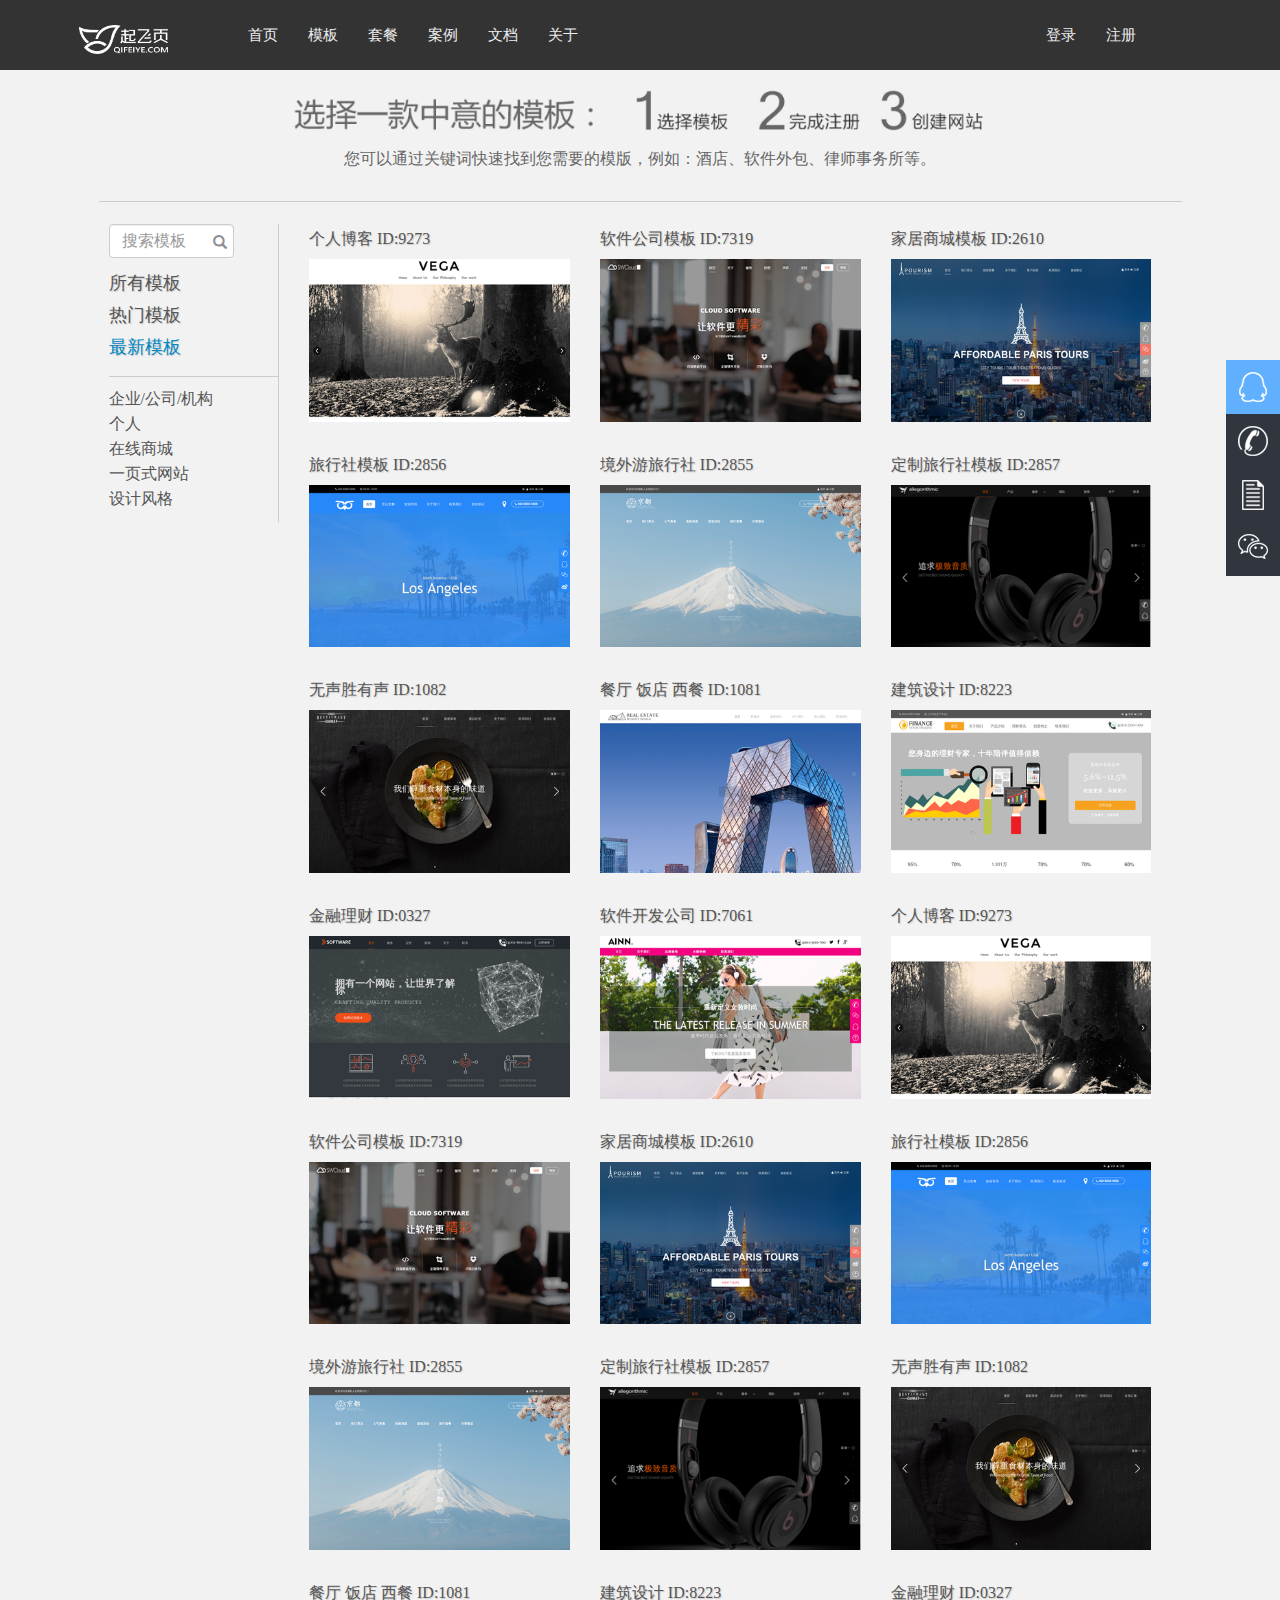
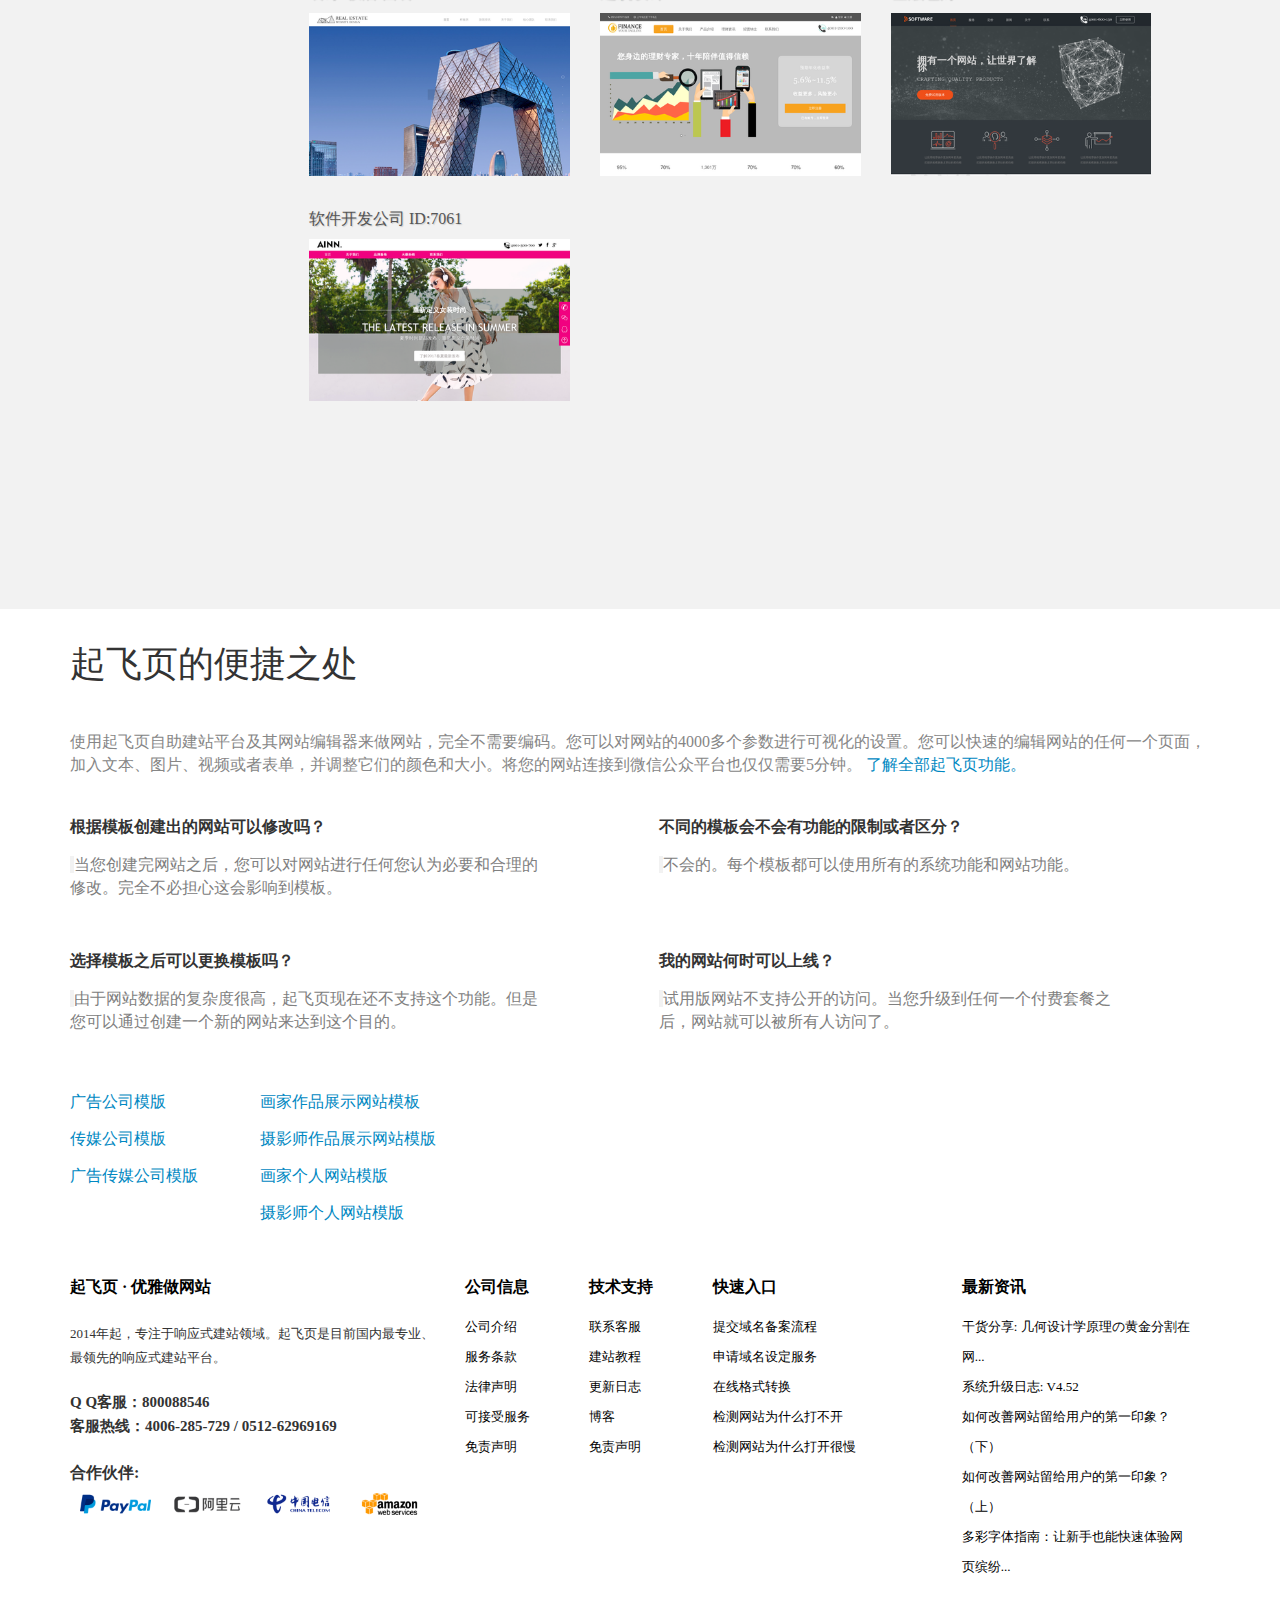
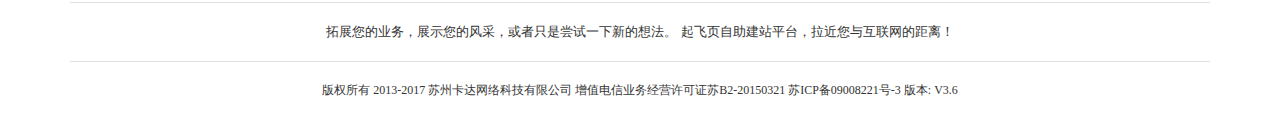
<file: templet.html>
﻿<!DOCTYPE html>
<html>
	<head>
		<meta charset="UTF-8">
		<meta name="viewport" content="width=device-width,initial-scale=1,minimum-scale=1,maximum-scale=1,user-scalable=no" />
		<link rel="stylesheet" href="css/bootstrap.css" />
		<link rel="stylesheet" href="css/templet.css"/>
		<link rel="stylesheet" href="css/footer&cbl.css" />
		<link rel="stylesheet" href="css/daohang.css" />
		<script type="text/javascript" src="js/jquery-1.11.3.js" ></script>		
		<script type="text/javascript" src="js/bootstrap.js" ></script>
		<script type="text/javascript" src="js/hp.js"></script>
		<script type="text/javascript" src="js/templet.js"></script>
		<title></title>
	</head>
	<body>
	<div id="main">
		<header  data-spy="affix" data-offset-top="70">
			<nav class="navbar-inverse" id="daohang">
				<div class="daohang">
					<div class="navbar-header clearfix">
						<button type="button" class="zd" id="zd" >
							<span class="glyphicon glyphicon-align-justify"></span>
						</button>
						<a href="#" class="navbar-brand"><img src="img/qifeiye.png"/></a>
					</div>
					<div class="collapse navbar-collapse" id="daohangtiao">
						<ul class="nav navbar-nav">
							<li><a href="index.html">首页</a></li>
							<li><a href="templet.html">模板</a></li>
							<li><a href="setmeal.html">套餐</a></li>
							<li><a href="example.html">案例</a></li>
							<li class="wd1"><a href="">文档</a>
								<ul class="wd2 clearfix">
									<li class="pull-left " style="width: 233px;">
										<p><a href="#" class="a1">教程中心</a></p>
										<ul class="ul1 pull-left">
											<li><a href="#">快速入门</a></li>
											<li><a href="#">绑定域名</a></li>
											<li><a href="#">网页设计</a></li>
										</ul>
										<ul class="ul2 pull-left">
											<li><a href="#">SEO相关</a></li>
											<li><a href="#">网站备案</a></li>
											<li><a href="#">商城在线</a></li>							
										</ul>
									</li>
									<li class="pull-left clearfix" style="width: 219px;">
										<p><a href="#" class="a1">版本更新日志</a></p>
										<ul class="ul1"> 
											<li><a href="#" title="系统升级日志：V4.52">系统升级日志：V4.52</a></li>
											<li><a href="#" title="系统升级日志：V4.50 & V4.51">系统升级日志：V4.50 ...</a></li>
											<li><a href="#" title="系统升级日志：V4.49">系统升级日志：V4.49</a></li>
											<li><a href="#" title="系统升级日志：V4.48">系统升级日志：V4.48</a></li>
										</ul>										
									</li>
									<li class="pull-left clearfix" style="width: 479px;">
										<p><a href="#" class="a1">建站资讯</a></p>
										<ul class="ul1">
											<li><a href="#" title="2017年响应式网站设计中字体排版的新趋势">2017年响应式网站设计中字...</a></li>
											<li><a href="#" title="如何提高网站的设计感？巧妙的几何图案是个捷径">如何提高网站的设计感？巧妙的...</a></li>
											<li><a href="#" title="什么是响应式网页布局? 给你五个最经典的例子">什么是响应式网页布局? 给你...</a></li>
											<li><a href="#" title="干货分享: 几何设计学原理の黄金分割在网页设计中应用">干货分享: 几何设计学原理の...</a></li>
										</ul>										
									</li>
								</ul>
							</li>
							<li class="gy1"><a href="">关于</a>
								<ul class="gy2 clearfix">
									<li class="pull-left clearfix" style="width: 130px;">
										<p><a href="#" class="a1">公司介绍</a></p>
										<ul class="ul1">
											<li><a href="#">公司介绍</a></li>
											<li><a href="#">服务条款</a></li>
											<li><a href="#">法律声明</a></li>
											<li><a href="#">可接受服务</a></li>
											<li><a href="#">免责声明</a></li>
										</ul>										
									</li>
									<li class="pull-left clearfix" style="width: 330px;">
										<p><a href="#" class="a1">荣誉资质</a></p>
										<table >
											<tr>
												<td><a href="#" class="a2"><img src="img/gy04.jpg"/></td>
												<td><a href="#" class="a2"><img src="img/gy01.jpg"/></td>
											</tr>
											<tr>
												<td><a href="#" class="a2"><img src="img/gy03.jpg"/></td>
												<td><a href="#" class="a2"><img src="img/gy02.jpg"/></td>
											</tr>
										</table>
									</li>
									<li class="lianxi pull-left clearfix" style="width: 478px;">
										<p><a href="#" class="a1">联系客服</a></p>
										<ul class="col-lg-12 col-md-12">
											<li><a href="#" class="aa1">客户服务热线</a></li>
											<li><a href="#" class="aa2">4006-285-729</a></li>
											<li><a href="#" class="aa1">QQ客户中心</a></li>
											<li><a href="#" class="aa2">800088546</a></li>
											<li><a href="#" class="aa1">公司地址</a></li>
											<li><a href="#" class="aa2">苏州市工业园区加成大厦F4-D2</a></li>
										</ul>										
									</li>
								</ul>
							</li>
								
						</ul>
						<ul class="zcdl nav navbar-nav pull-right">
							<li><a href="login.html">登录</a></li>
							<li><a href="register.html">注册</a></li>
						</ul>
					</div>					
				</div>
				<div id="box">
					<div class="box1 col-sm-2 col-xs-2">
						<span id="X" class="glyphicon glyphicon-remove pull-right" ></span>
					</div>
					<div class="box2 col-sm-10 col-xs-10" >
						<ul id="ul1"class="clearfix">
							<li><a href="index.html">首页</a></li>
							<li><a href="templet.html">模板</a></li>
							<li><a href="setmeal.html">套餐</a></li>
							<li><a href="example.html">案例</a></li>
							<li id="wd"><a>文档<i class="glyphicon glyphicon-menu-right"></i></a></li>
							<li id="gy"><a>关于<i class="glyphicon glyphicon-menu-right"></i></a></li>
						</ul>
						<div id="wd1">
							<ul>
								<li id="fanhui1"><a>返回上一级</a></li>
								<li><a>教程中心</a></li>
								<li><a>建站资讯</a></li>
								<li><a>更新日志</a></li>
							</ul>
						</div>
						<div id="gy1" >
							<ul id="ul2">
								<li id="fanhui2"><a>返回上一级</a></li>
								<li id="gcxx"><a>公司信息<i class="glyphicon glyphicon-menu-right"></i></a></li>
								<li><a>荣誉资质</a></li>
								<li><a>联系客服</a></li>
							</ul>
						</div>
						<div id="gc" >
							<ul >
								<li id="fanhui3"><a>返回上一级</a></li>
								<li><a>公司介绍</a></li>
								<li><a>服务条款</a></li>
								<li><a>法律声明</a></li>
								<li><a>可接受服务</a></li>
								<li><a>免责声明</a></li>
							</ul>
						</div>
					</div>
				</div>
			</nav>
		</header>
		
		<div class="main">
		  	<div class="main1">
				<div class="container">
					<div class="b1">
						<div class="b1-1 clearfix">
							<img src="img/p2-1.png" class="img-responsive" width="716" height="66"/>
						</div>
						<div class="b1-2">
							<p>您可以通过关键词快速找到您需要的模版，例如：酒店、软件外包、律师事务所等。</p>
						</div>
						<hr />
					</div>
					<div class="b2 clearfix">
						<div class="b2-1 col-lg-2 col-md-2 col-sm-10 col-xs-10">
							<div class="b2-1-1">
      							<input type="text" class="form-control" placeholder="搜索模板">      							
        						<a href="" class="glyphicon glyphicon-search"></a>
   							</div>
   							<ul class="bul1">
   								<li><span href="">所有模板</span></li>
   								<li><span href="">热门模板</span></li>
   								<li><span href="" class="active">最新模板</span></li>
   							</ul>
   							<hr />
   							<ul class="bul2">
   								<li><span href="">企业/公司/机构</span>
   								<div class="bul2-a">
   									<a class="">教育、培训机构</a><br />
   									<a class="">高新技术</a><br />
   									<a class="">传统制造</a><br />
   									<a class="">餐厅饭店</a><br />
   									<a class="">生活服务</a><br />
   									<a class="">建筑、地产开发</a><br />
   									<a class="">金融、投资</a><br />
   									<a class="">医疗、健康</a><br />
   									<a class="">会计事务所</a><br />
   									<a class="">律师事务所</a><br />
   									<a class="">中介服务</a><br />
   									<a class="">广告传媒</a><br />
   									<a class="">文化、体育运动</a><br />
   									<a class="">精品展示</a><br />
   									<a class="">大量产品展示</a><br />
   									<a class="">会议专题</a><br />
   									<a class="">行业信息门户</a><br />   									
   								</div>
   								</li>
   								<li><span href="">个人</span>
   								<div class="bul2-a">
   									<a class="">作品展示</a><br />
   									<a class="">职业简历</a><br />
   									<a class="">留学简历</a><br />
   									<a class="">个人网站</a><br />
   									<a class="">个人博客</a><br />
   									<a class="">婚礼庆典</a><br />
   								</div>
   								</li>
   								<li><span href="">在线商城</span>
   									<div class="bul2-a">
   									<a class="">通用商城</a><br />
   									<a class="">酒店预订</a><br />
   									<a class="">餐饮外卖</a><br />
   									</div>
   								</li>
   								<li><span href="">一页式网站</span></li>
   								<li><span href="">设计风格</span>
   								<div class="bul2-a" >
   									<a class="">简洁简约</a><br />
   									<a class="">最新流行</a><br />
   									<a class="">经典复古</a><br />
   									<a class="">商务化</a><br />
   									<a class="">扁平化</a><br />
   								</div>
   								</li>
   							</ul>
						</div>
						<div class="b2-2 col-lg-10 col-md-10 col-sm-12 col-xs-12">
							<div class="b2-2-1 clearfix">
							</div>
						</div>
					</div>
				</div>
			</div>
			<div class="main2 container">
				<div class="main2-1">
					<span>起飞页的便捷之处</span>
					<br /><br /><br />
					<p>使用起飞页自助建站平台及其网站编辑器来做网站，完全不需要编码。您可以对网站的4000多个参数进行可视化的设置。您可以快速的编辑网站的任何一个页面，加入文本、图片、视频或者表单，并调整它们的颜色和大小。将您的网站连接到微信公众平台也仅仅需要5分钟。<a href=""> 了解全部起飞页功能。</a></p>
				</div>
				<div class="main2-2 clearfix">
					<div class="col-lg-5 col-md-5 col-sm-12 col-xs-12">
						<span>根据模板创建出的网站可以修改吗？</span>
						<p><i>&nbsp;</i>当您创建完网站之后，您可以对网站进行任何您认为必要和合理的修改。完全不必担心这会影响到模板。</p>
					</div>
					<div class="col-lg-5 col-md-5 col-sm-12 col-xs-12">
						<span>不同的模板会不会有功能的限制或者区分？</span>
						<p><i>&nbsp;</i>不会的。每个模板都可以使用所有的系统功能和网站功能。</p>
					</div>
				</div>
				<div class="main2-2 clearfix">
					<div class="col-lg-5 col-md-5 col-sm-12 col-xs-12">
						<span>选择模板之后可以更换模板吗？</span>
						<p><i>&nbsp;</i>由于网站数据的复杂度很高，起飞页现在还不支持这个功能。但是您可以通过创建一个新的网站来达到这个目的。</p>
					</div>
					<div class="col-lg-5 col-md-5 col-sm-12 col-xs-12">
						<span>我的网站何时可以上线？</span>
						<p><i>&nbsp;</i>试用版网站不支持公开的访问。当您升级到任何一个付费套餐之后，网站就可以被所有人访问了。</p>
					</div>
				</div>
				<div class="main2-3 clearfix">
					<ul class="main2-3-1 col-lg-2 col-md-2 col-sm-12 col-xs-12">
						<li><a>广告公司模版</a></li>
						<li><a>传媒公司模版</a></li>
						<li><a>广告传媒公司模版</a></li>
					</ul>
					<ul class="main2-3-2 col-lg-3 col-md-3 col-sm-12 col-xs-12">
						<li><a>画家作品展示网站模板</a></li>
						<li><a>摄影师作品展示网站模版</a></li>
						<li><a>画家个人网站模版</a></li>
						<li><a>摄影师个人网站模版</a></li>
					</ul>
				</div>
			</div>	
		</div>
		<div class="footer">
			<div class="f1">
				<div class="container">
					<div class="ff1 col-lg-4 col-md-4 col-sm-12 col-xs-12">
						<div class="ff1-1">起飞页 · 优雅做网站</div>
						<div class="ff1-2">2014年起，专注于响应式建站领域。起飞页是目前国内最专业、最领先的响应式建站平台。</div>
						<div class="ff1-3">
							<p>Q Q客服：800088546</p>
							<p>客服热线：4006-285-729 / 0512-62969169</p>
						</div>
						<div class="ff1-4">
							<p>合作伙伴:</p>
							<div class="col-lg-3 col-md-3 col-sm-3 col-xs-3"><img src="img/p1-25 (1).png"></div>
							<div class="col-lg-3 col-md-3 col-sm-3 col-xs-3"><img src="img/p1-25 (4).png"></div>
							<div class="col-lg-3 col-md-3 col-sm-3 col-xs-3"><img src="img/p1-25 (2).png"></div>
							<div class="col-lg-3 col-md-3 col-sm-3 col-xs-3"><img src="img/p1-25 (3).png"></div>							
						</div>
					</div>
					<div class="ff2 col-lg-8 col-md-8">
						<div class="col-lg-2 col-md-2">
							<div class="ff2-1"><p>公司信息</p></div>
							<p><a href="#">公司介绍</a></p>
							<p><a href="#">服务条款</a></p>
							<p><a href="#">法律声明</a></p>
							<p><a href="#">可接受服务</a></p>
							<p><a href="#">免责声明</a></p>
						</div>
						<div class="col-lg-2 col-md-2">
							<div class="ff2-1"><p>技术支持</p></div>
							<p><a href="#">联系客服</a></p>
							<p><a href="#">建站教程</a></p>
							<p><a href="#">更新日志</a></p>
							<p><a href="#">博客</a></p>
							<p><a>免责声明</a></p>
						</div>
						<div class="col-lg-4 col-md-4">
							<div class="ff2-1"><p>快速入口</p></div>
							<p><a href="#">提交域名备案流程</a></p>
							<p><a href="#">申请域名设定服务</a></p>
							<p><a href="#">在线格式转换</a></p>
							<p><a href="#">检测网站为什么打不开</a></p>
							<p><a href="#">检测网站为什么打开很慢</a></p>
						</div>
						<div class="col-lg-4 col-md-4" style="padding-right: 0;">
							<div class="ff2-1"><p>最新资讯</p></div>
							<p><a href="#">干货分享: 几何设计学原理の黄金分割在网...</a></p>
							<p><a href="#">系统升级日志: V4.52</a></p>
							<p><a href="#">如何改善网站留给用户的第一印象？（下）</a></p>
							<p><a href="#">如何改善网站留给用户的第一印象？（上）</a></p>
							<p><a href="#">多彩字体指南：让新手也能快速体验网页缤纷...</a></p>
						</div>
					</div>
				</div>
								
			</div>
			<div class="f2">
				<div class="container">
					<hr style="width: 100%;border: none;height: 1px;background-color: #E2E2E2;"/>
					<p>拓展您的业务，展示您的风采，或者只是尝试一下新的想法。 起飞页自助建站平台，拉近您与互联网的距离！</p>
					<hr style="width: 100%;border: none;height: 1px;background-color: #E2E2E2;"/>
					<p>版权所有 2013-2017 苏州卡达网络科技有限公司   增值电信业务经营许可证苏B2-20150321 苏ICP备09008221号-3 版本: V3.6</p>
				</div>
			</div>
		</div>
		
		<ul class="cbl" >
			<li><a href="#">
				<div class="icon d1"><i class="i1"></i><span class="title">在线客服</span></div>
			</a></li>
			<i class="clearfix"></i>
			<li><a href="#">
				<div class="icon d2"><i class="i2"></i><span class="title">4006285729</span></div>
			</a></li>
			<i class="clearfix"></i>
			<li><a  href="#">
				<div class="icon"><i class="i3"></i><span class="title">教程中心</span></div>
			</a></li>
			<i class="clearfix"></i>
			<li ><a  href="#">
				<div class="icon d4" data-toggle="tooltip" data-placement = "left" title="<img src='img/erweima.png'><br/> 关注微信 " data-html="true"><i class="i4"></i></div>
			</a></li>
		</ul>
	</div>
	</body>	
</html>
</file>
<file: css/example.css>
html, body, div, span, applet, object, iframe,
h1, h2, h3, h4, h5, h6, p, blockquote, pre,
a, abbr, acronym, address, big, cite, code,
del, dfn, em, img, ins, kbd, q, s, samp,
small, strike, strong, sub, sup, tt, var,
b, u, i, center,
dl, dt, dd, ol, ul, li,
fieldset, form, label, legend,
table, caption, tbody, tfoot, thead, tr, th, td,
article, aside, canvas, details, embed, 
figure, figcaption, footer, header, hgroup, 
menu, nav, output, ruby, section, summary,
time, mark, audio, video {
	margin: 0;
	padding: 0;
	border: 0;
}
html,body{
	font-family: "微软雅黑";
	position: relative;
}
body{
	overflow-x: hidden;
}
li{
	list-style: none;
	}
@media only screen and (max-width:992px ) {
	.e2 .e2-1 {display: none;}
	.main .e2{padding-left: 5% !important;}
	.e2-2-3 a{width: 100%; margin: 0 !important;text-align: center;}
	
}
@media only screen and (min-width:993px ) {
	.e1 .e1-1{display: none;}
	.e1 .e1-2{height: 314px;}
	.e1 .e1-2 span{padding-top: 90px;}
	.e2-2-1{display: none;}
	.e2-2{padding-top: 80px;}
}
@media only screen and (min-width:588px ) and (max-width:991px ) {
	.e1 .e1-1{height: 349px;}
}
@media only screen and (min-width:461px ) and (max-width:587px ) {
	.e1 .e1-1{height: 373px;}
}
@media only screen and (min-width:318px ) and (max-width:460px )  {
	.e1 .e1-1{height: 423px;}
}

@media only screen and (min-width:270px ) and (max-width:317px ) {
	.e1 .e1-1{height: 449px;}
}
@media only screen and (max-width:269px ) {
	.e1 .e1-1{height:auto;}
}

.main{
  margin-bottom: 80px;
}
.e1 .e1-1{
	position: relative;
	width: 100%;
	background-image:url(../img/p4-3.jpg);
	background-repeat: no-repeat;
    background-size: cover;
    background-attachment: scroll;
    background-position: 0 0%;
}
.e1 .e1-1-1{
	position: absolute;
	width: 100%;	
	top: 0;
	left: 0;
	right: 0;
	bottom: 0;
	background-color: rgba(48,48,48,0.2);	
}
.e1 .e1-1-1a{
	text-align: left;
	padding-top: 50px;
	padding-left: 20px;
	padding-right: 20px;
}
.e1 .e1-1-1a img,
.e1 .e1-1-1a span{
	display: inline-block;
	padding-bottom: 20px;
	font-size: 16px;
	line-height: 24px;
	color: #FFFFFF;
}
.e1 .e1-1-1a a{
	display: inline-block;
	border-radius: 5px;
    box-shadow: none;
    border: 1px solid #0088C2;
    padding: 13px 35px;
    line-height: 20px;
    background:#0088C2;
    color: #FFFFFF;
    text-decoration: none;
    font-size: 20px;
    margin-top: 40px;
    cursor: pointer;
}
.e1 .e1-1-1a a:hover{
	 background:#5E87b0;
}
.e1 .e1-2{
	position: relative;
	width: 100%;
	background-image:url(../img/p4-1.jpg);
	background-repeat: no-repeat;
    background-size: cover;
    background-attachment: scroll;
    background-position: 0 0%;
    transition: all 1s ;
}
/*.e1 .e1-2-1{
	position: absolute;
	width: 100%;	
	top: 0;
	left: 0;
	right: 0;
	bottom: 0;
	background-color: rgba(48,48,48,0.2);	
}*/
.e1 .e1-2-1a span{
	display: inline-block;
	font-size: 36px;
	color: #FFFFFF;
	padding-bottom: 20px;
}
.e1 .e1-2-1a p{
	font-size: 16px;
	line-height: 30px;
	color: #D3D3D3;
}

.main .e2{
	background: #F9F9F9;
	padding-left: 40px;
}
.e2-1{
	padding-right: 0;
	padding-top: 80px;
}
.e2-1 .eul1{
	font-size: 15px;
	line-height: 15px;
}
.e2-1 .eul1 b{
	font-size: 10px !important;
}
.e2-1 .eul1 > li {
	width: 100%;
    display: block;
    padding-left: 10px;   
    padding-right: 10px; 
}
.e2-1 .eul1 span{
	display: inline-block;
	width: 100%;
	padding-top:  15px;
	padding-bottom: 15px;
	padding-left: 10px;
	padding-right: 0;
	border-top: 1px solid #EDEDED;  
	cursor: pointer;
}
.e2-1 .eul1 span:nth-child(1){
	border: none;
}
.e2-1 .eul1 span:hover,
.e2-1 .eul2 a:hover{
	background: #EDEDED;
}
.e2-1 .eul1 .active,
.e2-1 .eul2 .active{
	background: #EDEDED;
}
.e2-1 .eul2{
	font-size: 15px;
	line-height: 15px;
	display: none;
}
.e2-1 .eul2 b{
	font-size: 10px !important;
}
.e2-1 .eul2 > li {
	width: 100%;
    display: block;
}
.e2-1 .eul2 a{
	text-decoration: none;
	display: inline-block;
	width: 100%;
	padding-top:  15px;
	padding-bottom: 15px;
	padding-left: 25px;
	padding-right: 0;
	border-top: 1px solid #EDEDED;  
	cursor: pointer;
	color: #666666;
}

.e2-2 {
	margin-left:0px;
	border-left: 1px solid #CCCCCC;
	padding-left: 0;
	padding-right: 0;
}
.e2-2 .e2-2-2-anli{
	margin-bottom: 20px;
	padding:10px 5px;
	transition: all 0.6s ease;
}
.e2-2 .e2-2-2-img{
	padding-bottom: 15px;
	cursor: pointer;
	width: 90%;	
	margin: 0 auto;
}
.e2-2 .e2-2-2-w{
	text-align: center;
	line-height: 20px;
}
.e2-2-2-w a{
	color:#373A41;
	font-size:16px;
	text-decoration: none;
	cursor: pointer;
	font-weight: bold;	
}
.e2-2-2-w p{
	color:#555;
	font-size:14px; 
}
.e2-2-1{
	padding: 20px 0;
	height: auto;
}
.e2-2-1-menu{
	margin: 0 auto;
	text-align: center;
	background: #000;
	width: 234px;
	height: 45px;
	line-height: 45px;
	color: #FFFFFF;
	font-size: 15px;
	cursor: pointer;
}
.e2-2-1-menu i,
.e2-2-1 nav i{
	line-height: 45px;
	margin-right: 5px;
	font-size: 8px !important;
}
.e2-2-1 nav{
	margin: 0 auto;
	text-align: left;
	width: 234px;

}
.e2-2-1 nav ul{
	width: 234px;
	margin-left: -50px;
}
.e2-2-1 nav li{
	width: 234px;
	height: 45px;
	color: #FFFFFF;
	background: #000;
	font-size: 15px;
	line-height: 45px;
	cursor: pointer;
	border-top: 1px solid #FFFFFF;
	display: inline-block;
	padding-left: 50px;
}

.e2ul li{
	padding-left: 100px !important;
	font-size: 14px !important;
	text-align: left;
}
.e2-2-3{
	padding: 0;
}
.e2-2-3 a{
	display:inline-block;
	text-decoration: none;
	background: #48a3fe;
	color: #FFFFFF;
	padding:5px 20px;
	cursor: pointer;
	font-size: 14px;
	margin-left:45%;
}
</file>
<file: css/footer&cbl.css>
@media only screen and (max-width:992px ) {
	.ff2{display: none;}	
	.cbl{display: none;}
}
/*footer*/
.footer .f1 .container{
	padding-top: 40px;
	overflow: hidden;
}
.footer .ff1{
	line-height: 30px;
	padding-left: 0;
}
.ff1 .ff1-1{
	font-size: 16px;
	color: #000000;
	font-weight: bold;
	padding-bottom: 20px;
}
.ff1 .ff1-2{
	font-size: 13px;
	line-height: 24px;
	padding-bottom: 20px;
}
.ff1 .ff1-3{
	font-size: 15px;
	font-weight:bold;
	line-height: 24px;
	padding-bottom: 20px;
}
.ff1 .ff1-4{
	font-size: 16px;
	font-weight: bold;
}
.ff1-4 .col-lg-3,.ff1-4 .col-md-3,
.ff1-4 .col-sm-3,.ff1-4 .col-xs-3{
	padding-left:10px;
	padding-right: 10px;
}
.ff1 .ff1-4 img{
	width: 100%;
}
.footer .ff2{
	line-height: 30px;
	padding-left: 0;
}
.ff2 a{
	text-decoration: none;
	color: #000000;
	font-size: 13px;
}
.ff2 a:hover{
	color: #79b7ff;
}
.ff2 .ff2-1{
	font-size: 16px;
	color: #000000;
	font-weight: bold;
	padding-bottom: 10px;
}
.f2 .container{
	text-align: center;
	padding-bottom: 25px;
}
.f2 .container p:nth-child(2){
	font-size: 13px;
}
.f2 .container p:nth-child(4){
	font-size: 12px;
}


/*侧边图标栏*/

.cbl{
	position: fixed;
	right: 0;
	top:40%;
	height: 54px;
	z-index: 99;
}
.cbl li{
    list-style:none;   
}

.cbl .icon{
	background-color: #31353d;
	height: 54px;
	width: 54px;
    transition: width 1s;
    -moz-transition: width 1s;	/* Firefox 4 */
	-webkit-transition: width 1s;	/* Safari 和 Chrome */
	-o-transition: width 1s;	/* Opera */
    overflow: hidden;
    word-break: keep-all;
    white-space:nowrap;	  
    float: right;
}
.cbl .icon:hover{
	background-color: #61b0ff;
	width: 130px;
}
.cbl .d1{
	background-color: #61b0ff;
}
.cbl .d2:hover{
	width: 158px;
}
.cbl .d4:hover{
	width: 54px;
}
.cbl span.title{
	font-size: 16px;	
	padding-left: 5px;
	color: #FFFFFF;	
	position: relative;
	top:-20px
}
.cbl .icon i{
	background-image: url(../img/pic.png);
	height: 30px;
	width: 30px;
	margin: 12px;
	display: inline-block;
}
.cbl .i1{
	background-position: 30px -40px;
}
.cbl .i2{
	background-position: 30px 0px;
}
.cbl .i3{
	background-position: 30px -184px;
}
.cbl .i4{
	background-position: 30px -80px;
}
</file>
<file: css/daohang.css>
@media only screen and (min-width:1440px ) {
	.wd2,.gy2{width: 2880px !important;}
	.wd2{left:-566px !important;}
	.gy2{left:-626px !important;}
}
@media only screen and (max-width:992px ) {
	.navbar-brand a img{
		width: 89px;height: 29px;
	}
	#daohangtiao{display: none;}
	.navbar-collapse.collapse {
    	display: none !important;
  	}
  	html,body{height: 100%;
		overflow-x: hidden;
	}
	
}
@media only screen and (min-width:993px ) {
	.zd{display: none !important ;}
	#daohangtiao{display: block !important;}
	.navbar-collapse.collapse {
    	display: block !important;
  		height: auto !important;
    	padding-bottom: 0;
    	overflow: visible !important;
  }
  	.navbar-header {float: left !important;}
  /*	.navbar {height: 70px;}*/
	.daohang{width: 90%;margin: 0 auto;}
	
	.navbar-header img{
		margin-top: 10px;
		width: 102px;height: 33px;
	}
	#box{right: -2880px!important;}
	#main{left:0px !important;}
}
@media only screen and (min-width: 768px) and (max-width: 993px) {
	.navbar-header {float:none !important;}
}
header{
	background: #333333;
	width: 100%;
	z-index: 99;
}
.navbar-inverse{
	background: #333333;
	border:none;
	border-radius: 0;
}
.navbar-nav {
  margin: 4px 50px;
}
.navbar-brand{
	width: 119px;
}
.navbar-brand img{
	width: 100%;
	height: auto;
}
.zd{	
  float: right;
  margin-top: 10px;
  margin-right: 10px;
  margin-bottom: 8px;
  background-color: transparent;
  background-image: none;
  border: 1px solid transparent;
  width: 30px;
  height: 30px;
  color: #FFFFFF;
  font-size: 20px;
  line-height: 30px;
}
.zd:focus {
  outline: 0;
}
#daohangtiao ul>li a{
	color: #ededed;
	font-size: 15px;
	line-height: 32px;
}
#daohangtiao ul>li a:hover{
	color: #FFFFFF;	
}

.wd2,.gy2{
	position: absolute;
	border-top:1px solid #3C3C3C;
	width: 1440px;
	background:#333333;
	z-index:999;
	top:50px;
	padding: 20px 0px;
	padding-left: 300px;
	display: none;
}
.wd2{
	left:-494px;
	height:201px;
}
.wd2 .ul1{
	margin-left: 15px;
	margin-right: 20px;
	
}
.gy2 li{
	padding: 0;
}
.gy2 .ul1{
	margin-left: 15px;
	margin-right: 20px;
}
.gy2 table{
	margin-left: 15px;
}
.gy2{
	left:-555px;
	height: 270px;
}

.gy2 .a2{
	display: block;
	width: 135px;
	height: 70px;
	border: 1px solid #696969 !important;
	margin-bottom: 5px;
	margin-right: 10px;
}
.gy2 .a2 img{
	width: 125px;
	height: 60px;
	margin-left: 4px;
	margin-top: 4px;
}
.gy2 .lianxi{
	margin-left: 30px;
}
.gy2 .lianxi .aa1{
	 color:#a9a9a9 !important;
}
.gy2 .lianxi .aa2{
	 color:#808080 !important;
}
.wd2 a,.gy2 a{
	text-decoration: none;	
	color: #696969 !important;
	font-size: 12px !important;
	transition: all 1s ease; 
}
.wd2 a:hover,.gy2 a:hover{
	color: #548ec8 !important;
}
.wd2 .a1,.gy2 .a1{
	font-size: 13px !important;
	color: #f4f4f4 !important;
	margin-left: 15px;
	transition: all 1s ease; 
	}
.wd2 .a1:hover,.gy2 .a1:hover{
	color:#696969 !important;
}




/*****/
#main{
	position: absolute !important;
	height:100% !important;
	width: 100%;
	top: 0;
	left: 0;
	right: 0;
	bottom: 0;
	}
#box{
	position: absolute;
	height:100% !important;
	width: 100%;
	z-index: 999;
	top: 0;
	bottom: 0;
	right:-2880px;
	transition: width 0.3s;
}
#box .ul1{
	/*position: absolute;*/
	/*left: -200px;*/
	transition: left 8s;
	}
#box ul li a{
	color: #FFFFFF;
	font-size: 14px;
	text-decoration: none;
	}
#box a:hover{
	color: #FFFFFF;
	text-decoration: none;
}
#box li{
	width: 100%;
	cursor: pointer; 
	line-height: 36px;
	list-style: none;
	}
#box .box1{
	background: #383838;
}
#box .box1 span{
	height:53px;
	line-height:53px;
	color: #FFFFFF;
	cursor: pointer;
}
#box .box2{
	padding:0;
	position:relative;
	height:100%;
	text-align: center;
	overflow: hidden;
	background: #62b0ff;
}
#box .box2 .glyphicon{
	 font-size: 10px; 
	 line-height: 36px;
}
#box #wd1,
#box #gy1,
#box #gc{
	position: absolute;
	top: 0;
	width: 100%;
	right: -2880px;
}
</file>
<file: css/login.css>
html, body, div, span, applet, object, iframe,
h1, h2, h3, h4, h5, h6, p, blockquote, pre,
a, abbr, acronym, address, big, cite, code,
del, dfn, em, img, ins, kbd, q, s, samp,
small, strike, strong, sub, sup, tt, var,
b, u, i, center,
dl, dt, dd, ol, ul, li,
fieldset, form, label, legend,
table, caption, tbody, tfoot, thead, tr, th, td,
article, aside, canvas, details, embed, 
figure, figcaption, footer, header, hgroup, 
menu, nav, output, ruby, section, summary,
time, mark, audio, video {
	margin: 0;
	padding: 0;
	border: 0;
}
html,body{
	font-family: "微软雅黑";
	background-color: #383838;
	/*height: 100%;
	overflow: hidden;*/
	position: relative;
}
body{
	overflow-x: hidden;
	
}
@media only screen and (min-width:993px ) {
	.close {display: block;}
	
}
@media only screen and (max-width:992px ) {
	.close {display: none;}
	.main{position: absolute;top: 0;transform: top .3s;left: 10%;right: 10%;}
}
@media only screen and (max-width:770px ) {
	.c3 {width: 90%;}
}
@media only screen and (min-width:771px ) {
	.c3 {width: 348px;}
}
nav {
	background: #383838 !important;
}
/*缩小导航*/
.close{
	padding-top: 20px;
	padding-bottom: 85px;
	text-shadow:none;
  	filter: alpha(opacity=100);
  	opacity: 1;
  	transition: all .6s ease;	
}
.close i{
	width: 30px;
	height: 30px;
	display: inline-block;
	background-image: url(../img/close1.png);
}
.close i:hover{
	background-image: url(../img/close2.png);
}

.c2{
	margin-top: 0;
	padding: 0px 3px 41px 0px;
	text-align: center;
	opacity: 0.8;
}
.c2 img{
	width: 159px;
	height: 51px;
	margin-bottom: 10px;
	color: #8d9095;
}
.c2 p{
	font-size: 12px;
	letter-spacing: 6px;
	line-height: 1.8;
	color: #FFFFFF;
}
.c3{
	margin: 0 auto;
	line-height:35px;
}
.c3 input{
	background: #383838;
	border-color: #5B5B5B;
}
.c3 .form-control:focus {
  border-color: #FFFFFF;
  outline: 0;
}
.c3 label{
	color: #CCCCCC;
	font-size: 15px;
	cursor: pointer;
}
.c3 input[type="checkbox"]{
	width: 16px;
	height: 16px;
	cursor: pointer;
	margin-top: 10px;
}
.c3 .c3-1{
	border-top: 1px solid #e4e4e4;
	padding-top: 10px;
}
.c3 .c3-1 .btn{
	width: 100%;
	margin-top: 10px;
}
.c3 .btn1{
	background: #e4e4e4;
	font-size: 16px;
	border-top: 1px solid #e4e4e4;
}
.c3 .btn2{
	background: #383838;
	border-top: 1px solid #e4e4e4;
	font-size: 16px;
	color: #FFFFFF;
}
.c3 .c3-2-2{
	color: #999;
	float: left;
	margin-top: 5px;
}
.c3 .c3-2-1{
	margin-top: 10px;
	float: left;
}
.c3 .c3-2-1 a{
	display: inline-block;
	height: 24px;
	width: 24px;	
}
.c3 .c3-2-1 span{
	height: 24px;
	width: 24px;
	display: inline-block;
	background-image:url(../img/social_icon_24x24.png);
}
.c3 .c3-2-1 .s1{
	background-position: -48px -48px;
}
.c3 .c3-2-1 .s2{
	background-position:  0 -48px;
}
.c3 .c3-2-1 .s3{
	background-position:  -240px -48px;
}
.c3 .c3-2-1 .s4{
	background-position:  -96px -48px;
}
.c3 .c3-3 a{
	text-decoration: none;
	color: #999;
	font-size: 15px;
}
</file>
<file: css/register.css>
ahtml, body, div, span, applet, object, iframe,
h1, h2, h3, h4, h5, h6, p, blockquote, pre,
a, abbr, acronym, address, big, cite, code,
del, dfn, em, img, ins, kbd, q, s, samp,
small, strike, strong, sub, sup, tt, var,
b, u, i, center,
dl, dt, dd, ol, ul, li,
fieldset, form, label, legend,
table, caption, tbody, tfoot, thead, tr, th, td,
article, aside, canvas, details, embed, 
figure, figcaption, footer, header, hgroup, 
menu, nav, output, ruby, section, summary,
time, mark, audio, video {
	margin: 0;
	padding: 0;
	border: 0;
}
html,body{
	font-family: "微软雅黑";
	background-color: #383838;
/*	height: 100%;
	overflow: hidden;*/
	position: relative;
}
body{
	overflow-x: hidden;
	
}
@media only screen and (min-width:993px ) {
	.close {display: block;}
}
@media only screen and (max-width:992px ) {
	.close {display: none;}
	.main{position: absolute;top: 0;transform: top .3s;left: 10%;right: 10%;}
}
@media only screen and (max-width:770px ) {
	.c3 {width: 90%;}
}
@media only screen and (min-width:771px ) {
	.c3 {width: 348px;}
}
nav {
	background: #383838 !important;
}
/*缩小导航*/
.close{
	padding-top: 20px;
	padding-bottom: 85px;
	text-shadow:none;
  	filter: alpha(opacity=100);
  	opacity: 1;
  	transition: all .6s ease;	
}
.close i{
	width: 30px;
	height: 30px;
	display: inline-block;
	background-image: url(../img/close1.png);
}
.close i:hover{
	background-image: url(../img/close2.png);
}


.c2{
	margin-top: 0;
	padding: 0px 3px 41px 0px;
	text-align: center;
	opacity: 0.8;
}
.c2 img{
	width: 159px;
	height: 51px;
	margin-bottom: 10px;
	color: #8d9095;
}
.c2 p{
	font-size: 12px;
	letter-spacing: 6px;
	line-height: 1.8;
	color: #FFFFFF;
}
.c3{
	margin: 0 auto;
	line-height:35px;
}
.c3 input{
	background: #383838;
	border-color: #5B5B5B;
}
.c3 .form-control:focus {
  border-color: #FFFFFF;
  outline: 0;
}
.c3 label{
	color: #AFAFAF;
	font-size: 15px;
	cursor: pointer;
}
.c3 .checkbox{
	border-top:1px solid #CCCCCC;
	border-bottom: 1px solid #CCCCCC;
	line-height: 20px;
	padding: 10px 0;
	color:#808080 !important;
}
.c3 .checkbox a{
	color: #FFFFFF;
	text-decoration: none;
}
.c3 input[type="checkbox"]{
	width: 16px;
	height: 16px;
	cursor: pointer;
	margin-top:3px;
}
.c3 .c3-1 .btn{
	width: 100%;
	margin-top: 10px;
}
.c3 .btn1{
	background: #e4e4e4;
	font-size: 16px;
	border-top: 1px solid #e4e4e4;
}
.c3 .btn2{
	background: #383838;
	border-top: 1px solid #e4e4e4;
	font-size: 16px;
	color: #FFFFFF;
}
.c3 .c3-2-2{
	color: #999;
	float: left;
	margin-top: 5px;
}
.c3 .c3-2-1{
	margin-top: 10px;
	float: left;
}
.c3 .c3-2-1 a{
	display: inline-block;
	height: 24px;
	width: 24px;	
}
.c3 .c3-2-1 span{
	height: 24px;
	width: 24px;
	display: inline-block;
	background-image:url(../img/social_icon_24x24.png);
}
.c3 .c3-2-1 .s1{
	background-position: -48px -48px;
}
.c3 .c3-2-1 .s2{
	background-position:  0 -48px;
}
.c3 .c3-2-1 .s3{
	background-position:  -240px -48px;
}
.c3 .c3-2-1 .s4{
	background-position:  -96px -48px;
}
.c3 .pp{
	display: inline-block;
	color: #FFFFFF;
	font-size: 12px;
	border: 1px solid #FFFFFF;
	border-radius: 3px;
	transition: all .2s linear;
	padding: 0 7px;
	line-height: 24px;
	margin-top: 10px;
}
</file>
<file: css/setmeal.css>
html, body, div, span, applet, object, iframe,
h1, h2, h3, h4, h5, h6, p, blockquote, pre,
a, abbr, acronym, address, big, cite, code,
del, dfn, em, img, ins, kbd, q, s, samp,
small, strike, strong, sub, sup, tt, var,
b, u, i, center,
dl, dt, dd, ol, ul, li,
fieldset, form, label, legend,
table, caption, tbody, tfoot, thead, tr, th, td,
article, aside, canvas, details, embed, 
figure, figcaption, footer, header, hgroup, 
menu, nav, output, ruby, section, summary,
time, mark, audio, video {
	margin: 0;
	padding: 0;
	border: 0;
}
html,body{
	font-family: "微软雅黑";
	position: relative;
}
body{
	overflow-x: hidden;
}
li{
	list-style: none;
	}

@media only screen and (min-width:993px ) {
	.main .s1 {height: 278px;}
	.s1 .s1-2 {padding-top: 90px;}
	.main .s3{padding-top:80px ;}
}
@media only screen and (max-width:992px ) {
	.main .s1 {height: 121px;}
	.s1 .s1-2 {padding-top: 30px;}
	.main .s2 {display: none;}
	.s3 .s3-1-1{padding: 20px 0px !important;}
	.s3 .s3-1-2 .table-border th,.s3 .s3-1-2 .table-border td {
					border-right:1px solid #E2E2E2 !important;}
	.s3 .s3-1-2-1,.s3 .s3-1-2-6{display: none;}
	.s5 {display: none;}
}
@media only screen and (min-width:769px ) {
	.s1-2 .s1-2-1 span:nth-child(1){font-size: 36px;}
	.s1-2 .s1-2-1 span:nth-child(3){font-size: 16px;}
}
@media only screen and (max-width:768px ) {
	.s1-2 .s1-2-1 span:nth-child(1){font-size: 20px;}
	.s1-2 .s1-2-1 span:nth-child(3){font-size: 12px;}
}

@media only screen and (min-width:370px ) and (max-width:768px ) {
	.main .s1 {height: 107px;}
}
@media only screen and (min-width:321px ) and (max-width:369px ) {
	.main .s1 {height: 133px;}
}
@media only screen and (max-width:320px ) {
	.main .s1 {height: 158px;}
}
.main .s1{
	position: relative;
	z-index: 1;
	margin: 0;
	width: 100%;
	overflow: hidden;
}
.s1 .s1-1{
	position: absolute;
	width: 100%;	
	top: 0;
	left: 0;
	right: 0;
	bottom: 0;
	background-image: url(../img/p3-1.jpg);
	background-repeat: no-repeat;
    background-size: cover;
    background-attachment: scroll;
    background-position: 0 0%;
}
.s1 i{
	position: absolute;
	width: 100%;	
	top: 0;
	left: 0;
	right: 0;
	bottom: 0;
	background-color: rgba(48,48,48,0.7);
	z-index: 2;
}
.s1 .s1-2{
	position: absolute;
	left:5%;
	right:5%;
	z-index: 3;
	text-align: center;
}
.s1-2 .s1-2-1 span:nth-child(1){
	color:#FFFFFF;
}
.s1-2 .s1-2-1 span:nth-child(3){
	display: inline-block;
	padding-top: 15px;
	color:#D3D3D3;
}
.main .s2{
	text-align: center;
}
.s2 .breadnav {
  padding: 20px 15px;
  list-style: none;
  background-color: #666666;
  font-size: 15px;
}
.s2 .breadnav > li {
  display: inline-block;
}
.s2 .breadnav > li + li:before {
  padding: 0 30px;
  color: #ccc;
  content: "|\00a0";
}
.s2 .breadnav a {
  color: #FFFFFF;
  text-decoration: none;
  transition: color 1s; 
}
.s2 .breadnav a:hover {
  color: #CCCCCC;
}
.main .s3{
	background: #F9F9F9;
	border-bottom: 1px solid #e2e2e2;
}
.s3 .s3-1,
.s3 .s3-2{
	margin-bottom: 60px;
}
.s3 .s3-3{
	margin-bottom: 30px;
}
.s3 .s3-1-1{
	border-left: 1px solid #E2E2E2;
	border-right: 1px solid #E2E2E2;
	border-top: 1px solid #E2E2E2;
	padding: 20px 25px;
	background: #EAEAEA;
}
.s3 .s3-1-1 span:nth-child(2){
	color: #000000;
	font-size: 28px;
	padding: 0 20px;
}
.s3 .s3-1-1 span:nth-child(3){
	color: #595959;
	font-size: 14px;
}
.s3 .s3-1-2{
	overflow: hidden;
}
.s3 .s3-1-2 div{
	margin: 0;
	padding: 0;
}
.s3 .s3-1-2-1 .table-border th:nth-child(1){
	border-top:2px solid #b2b2b2 !important;
}
.s3 .s3-1-2-2 .table-border th:nth-child(1){
	border-top:2px solid #FABB01 !important;
}
.s3 .s3-1-2-3 .table-border th:nth-child(1){
	border-top:2px solid #61b0ff !important;
}
.s3 .s3-1-2-4 .table-border th:nth-child(1){
	border-top:2px solid #39ceab !important;
}
.s3 .s3-1-2-5 .table-border th:nth-child(1){
	border-top:2px solid #e93824 !important;
}
.s3 .s3-1-2-6 .table-border td:nth-child(1){
	border-top:2px solid #b2b2b2 !important;
	border-right:  1px solid #E2E2E2 ;
}
.s3 .s3-1-2 .table-border th,
.s3 .s3-1-2 .table-border td {
	border: 1px solid #E2E2E2 ;
	border-right: none;
	text-align: center;
	vertical-align: middle;
 }
 .s3 .s3-1-2 .table-border th{
 	color: #333333;
 	font-size: 16px;
 	padding:13px 0;
 	font-weight: bold;
 }
  .s3 .s3-1-2 .table-border td{
 	color: #333333;
 	font-size: 13px;
 	padding:15px 5px;
 }
 .s3 .s3-1-2 .table-border .a1{
 	text-decoration: none;
 	color: #333333;
 	cursor: pointer;
 }
 .s3 .s3-1-2 .table-border .a1:hover{
 	color: #61b0ff !important;
 	transition: all 500ms linear;
 }
 .s3 .s3-1-2 .table-border .a2,
 .s3 .s3-1-2 .table-border .a3{
	text-decoration: none;
	color: #61b0ff;
	cursor: pointer;	
}
 .s3 .s3-1-2 .table-border .a2:hover{
	border:1px solid #61b0ff;
	padding:7px 18px ;
}

 .s3 .s3-1-2 .table-border .a4,
 .s3 .s3-3-1 .a4{
	text-decoration: none;
	background-color: #61b0ff;
	cursor: pointer;
	color: #FFFFFF;
	font-size: 14px;
	padding: 4px 18px;
	border-radius: 20px;
	display: inline-block;	
}
 .s3 .s3-1-2 .table-border .a4:hover,
 .s3 .s3-3-1 .a4:hover{
	background-color: #3ea3ff;
}
 .s3 .s3-1-2 .colororg{
 	color: #ff6600 !important;
 } 
 .s3 .s3-1-2 .colorred{
	color:#FF0000 !important;
}
 .s3 .s3-1-2 .height1{
 	height: 200px;
 }
 .s3 .s3-1-2 .height2{
 	height: 71px;
 	line-height: 36px;
 }
 .s3 .s3-1-2 .height3{
 	height: 120px;
 }
 .s3 .s3-1-2 .height4{
 	height: 881px;
 	line-height:40px;
 }
 .s3 .s3-3-1 td{
 	height: 157px;
 	border-top:2px solid #b2b2b2 !important;
 	border: 1px solid #E2E2E2;
 	vertical-align: middle;
 }
  .s3 .s3-3-1 td:nth-child(1){
  	font-size: 18px;
  }
  .s3 .s3-3-1 td:nth-child(2){
  	text-align: center;
  }
.main .s4 {
	padding-top: 120px;
	padding-bottom: 80px;
}
.s4 .s4-1 div{
	padding-bottom: 25px;
}
.main .s4 span{
	display: inline-block;
	font-size:16px;
	color: #000000;
	padding-bottom: 20px;
	font-weight: bold;
	line-height: 24px;
}
.main .s4 .span1{
	display: inline-block;
	font-size: 28px;
	color: #333333;
	padding-bottom: 10px;
	font-weight: normal;
	line-height: 30px;
}
.main .s4 p{
	font-size: 14px;
	color: #696969;
	line-height: 24px;
}
.main .s4 .p1{
	font-size: 13px;
	color: #696969;
	font-style: italic;
}
.main .s4 i{
	color: #3ea3ff;
	font-style: normal;
}
.main .s5 .container{
	border-top: 1px solid #E2E2E2;
	border-bottom: 1px solid #E2E2E2;
	padding: 30px 0;
	line-height: 30px;
}
.main .s5 p{
	font-size: 16px;
}
.s5 .s5-1 span{
	font-size: 22px;
	padding-right: 50px;
}
.s5 .s5-2 {
	padding-top: 25px;
}
.s5 .s5-2 span{
	font-size: 16px;
	padding-right: 20px;
	color: #494949;
}
</file>
<file: css/templet.css>
html, body, div, span, applet, object, iframe,
h1, h2, h3, h4, h5, h6, p, blockquote, pre,
a, abbr, acronym, address, big, cite, code,
del, dfn, em, img, ins, kbd, q, s, samp,
small, strike, strong, sub, sup, tt, var,
b, u, i, center,
dl, dt, dd, ol, ul, li,
fieldset, form, label, legend,
table, caption, tbody, tfoot, thead, tr, th, td,
article, aside, canvas, details, embed, 
figure, figcaption, footer, header, hgroup, 
menu, nav, output, ruby, section, summary,
time, mark, audio, video {
	margin: 0;
	padding: 0;
	border: 0;
}
html,body{
	font-family: "微软雅黑";	
	position: relative;
}
body{
	overflow-x: hidden;
}
li{
	list-style: none;
	}
	
@media only screen and (max-width: 992px) {
	   .b1 hr{width: 85%;}
	   .b2 .b2-1{margin-left: 40px;}
	 
}
.main1 .b1{
	margin: 0 auto;
	text-align: center;
	width: 95%;
	padding-top: 10px;
	line-height: 25px;
}
.main1{
	background:#f2f2f2;
}

.b1 .b1-1 img{	
	margin: 0 auto;
}
.b1 .b1-2{
	color:#666666;
	font-size:16px ;
	padding-bottom: 10px;
}
.b1 hr{
	height: 2px;
	border-width: 1px;
	border-color: #CCCCCC;
}
.main1 .b2{
	margin: 0 auto;
	text-align: left;
	width: 95%;
	line-height: 25px;
	padding-bottom: 180px;	
}
.b2 hr{
	border-top:1px solid #ccc;
	margin-top:2px;
	margin-bottom:5px;
	margin-right:-15px;
	
}
.b2 .b2-1{
	padding-left: 10px;
	border-right: 1px solid #CCCCCC;
	display: table-cell;
	vertical-align: top;
}
.b2 .b2-1-1{
	position: relative;
	width: 130px;
}
.b2-1-1 input{
	width: 125px; 
	font-size: 16px;
}
.b2-1-1 a{
	position:absolute;
	top:0px;
	right:12px;
	margin:0px;
	height:37px;
	line-height:37px;
	color:#8d9095;
	text-decoration: none;
}
.b2-1 .bul1{
	padding: 10px 0;
	line-height: 30px;
}
.b2-1 .bul1 span{
	font-size:18px;
	text-shadow:1px 1px 1px #ccc;
	text-decoration: none;
	color: #555555;
	cursor: pointer;
}
.b2-1 .bul2 span:hover,
.b2 .bul1 span:hover,
.b2 .bul2 a:hover{
	color: #0088c2;
}
.b2 .active{
	color: #0088c2 !important;
}
.b2-1 .bul2{
	padding: 5px 0;
	padding-bottom: 10px;
	line-height: 24px;
}
.b2-1 .bul2 span{
	color: #555555;
	text-decoration: none;
	font-size: 16px;
	cursor: pointer;
}
.b2-1 .bul2-a{
	display: none;
	padding-left: 20px;
}
.b2-1 .bul2-a a{
	color: #555555;
	text-decoration: none;
	font-size: 13px;
	cursor: pointer;
}
.b2 .b2-2{
	/*background: greenyellow;*/
}
.b2 .b2-2 p{
	color:#555;
	text-shadow: 1px 1px 1px #ccc;
	padding-bottom:5px;
	font-size: 16px;
	line-height: 30px;
}
.b2 .b2-2 a{
	position: relative;
	text-decoration: none;
	display: inline-block;
	overflow: hidden;
	margin-bottom: 20px;
}
.b2 .b2-2 img{
	box-shadow: 0 0 2px 0 rgba(50, 50, 50, 0.26);
}

.b2 .b2-2 a i{
	position: absolute;
	top: 0;
	left: 0;
	right: 0;
	bottom: 0;
	transition: all .6s ease;	
}
.b2 .b2-2 a:hover i{
	background-color: #FFFFFF;
    opacity: 0.8;
}
.b2 .b2-2-1 .view{
	display: none;
	position: absolute;
	top: 50%;
	width: 100%;
	margin-top: -17px;
	overflow: hidden;
	white-space: nowrap;
    text-align: center;
}
.b2 .b2-2-1 .view span{
	display: inline-block;
	color: #fff;
    background: #3e3e3e;
    padding: 5px 21px;
    margin-right: 10px;
    cursor: pointer;
    border-radius: 3px;
}

.main2 .main2-1{
	padding-top: 30px;
	padding-bottom: 20px;	
}
.main2-1 span{
	font-size: 36px;
	font-family: 华文细黑;
}
.main2-1 p{
	font-family: 华文细黑;
	font-size: 16px;
	color: #868686;
}  
.main2-1 a{
	color: #0088c2;
	text-decoration: none;
}
.main2-2{
	padding-top: 20px;
	padding-bottom: 20px;	
}
.main2-2 div{
	margin: 0;
	padding: 0;
	padding-bottom: 10px;
}
.main2-2 div:nth-child(1){
	margin-right: 10%;
}
.main2-2 span{
	display: inline-block;
	font-weight: 700; 
	color: #333333; 
	font-family: 华文细黑;
	font-size: 16px;
	padding-bottom: 15px;
}
.main2-2 i{
	font-weight: 700; 
	color: #333333; 
	font-family: 华文细黑;
	background-color:#F2F2F2;
}
.main2-2 p{
	color: #808080;
	font-family: 华文细黑;
	font-size: 16px;

}
.main2-3{
	padding-top: 20px;
}
.main2-3-1,.main2-3-2{
	margin: 0;
	padding: 0;
}
.main2-3 li{
	line-height: 36px;
}
.main2-3 li a{
	color: #0088c2;
	font-size: 16px;
	text-decoration: none;
	cursor: pointer;
}
</file>
